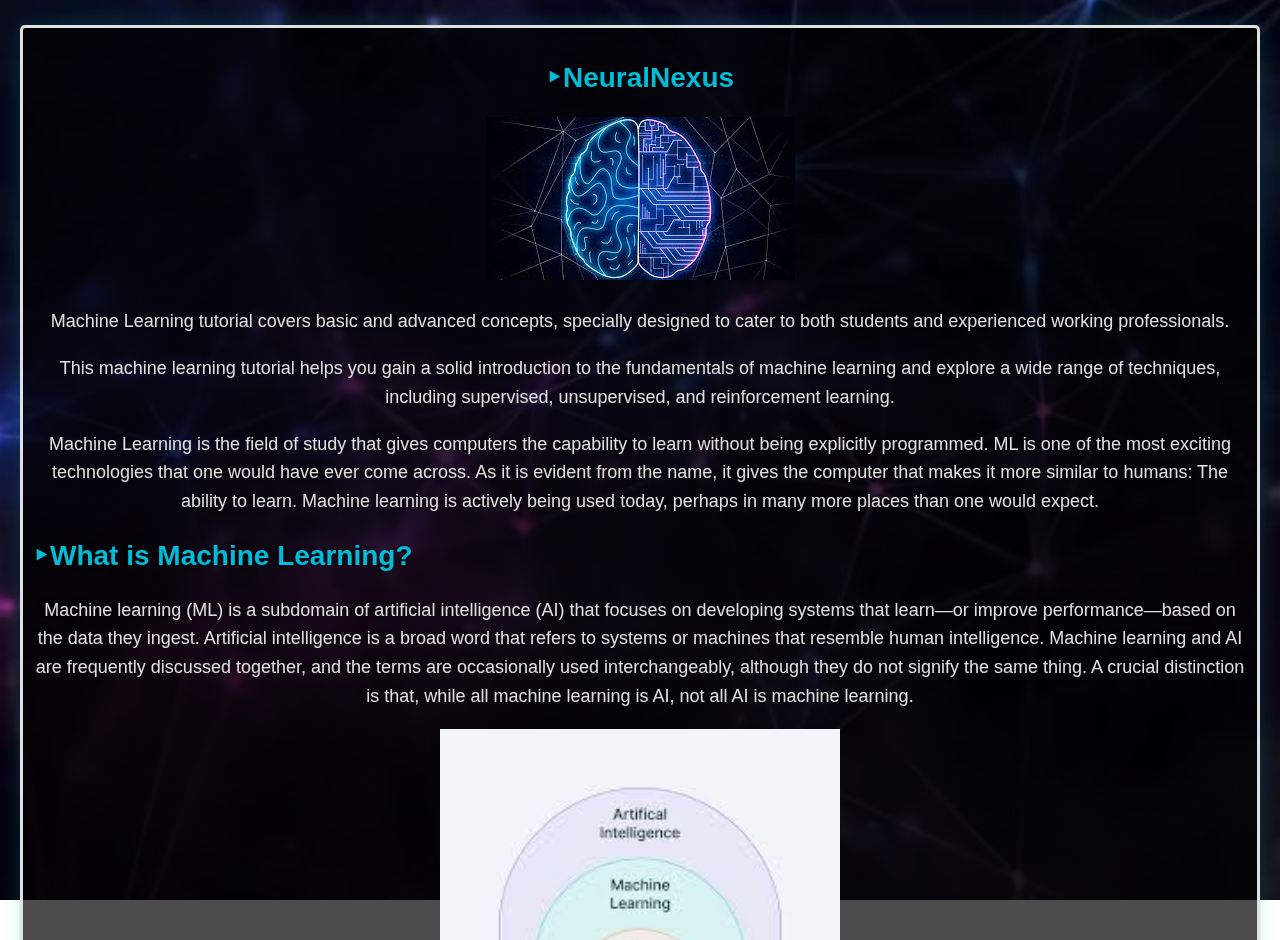
<file: index.html>
<!DOCTYPE html>
<html lang="en">
    <head> 
        <meta charset="UTF-8">
        <meta name="author" content="Omkar Kubal">
        <meta name="description" content="This is the main page of Machine Learning Resources">
        
        <title>NeuralNexus</title>
        <link rel="icon" href="img/html_logo_300x300.png" type="image/x-icon">
        <link rel="stylesheet" href="style.css" type="text/css">

        <script>
            // ... (JavaScript code remains the same)
        </script>
        <script>
            // Function to create a cookie
            function setCookie(cname, cvalue, exdays) {
                const d = new Date();
                d.setTime(d.getTime() + (exdays * 24 * 60 * 60 * 1000)); // Cookie expiration time
                let expires = "expires=" + d.toUTCString();
                document.cookie = cname + "=" + cvalue + ";" + expires + ";path=/";
            }
        
            // Call the function to set a cookie with the text "Welcome to NeuralNexus"
            setCookie("welcomeMessage", "Welcome to NeuralNexus", 7); // Expires in 7 days
        
            // Function to display the cookie (optional, if you want to alert the message)
            function getCookie(cname) {
                let name = cname + "=";
                let decodedCookie = decodeURIComponent(document.cookie);
                let ca = decodedCookie.split(';');
                for(let i = 0; i < ca.length; i++) {
                    let c = ca[i];
                    while (c.charAt(0) == ' ') {
                        c = c.substring(1);
                    }
                    if (c.indexOf(name) == 0) {
                        return c.substring(name.length, c.length);
                    }
                }
                return "";
            }
        
            // Example: Show an alert with the cookie message
            window.onload = function() {
                let welcomeMessage = getCookie("welcomeMessage");
                if (welcomeMessage != "") {
                    alert(welcomeMessage);
                }
            };
        </script>
        
    </head>
    <body>

        <video class="video-background" autoplay loop muted>
            <source src="img/style3.mp4" type="video/mp4">
        </video>

        <div class="content">

            <main>
                <h2 style="text-align: center;">‣NeuralNexus</h2>
                <p style="text-align: center;">
                    <img src="img/ml1.jpeg" alt="machine-learning">
                </p>
                <p dir="ltr" style="text-align: center;">
                    <span>
                    Machine Learning tutorial covers basic and advanced concepts, specially designed to cater to both students and experienced working professionals.
                    </span>
                </p>
                <p dir="ltr" style="text-align: center;">
                    <span>
                    This machine learning tutorial helps you gain a solid introduction to the fundamentals of machine learning and explore a wide range of techniques, including supervised, unsupervised, and reinforcement learning.
                    </span>
                </p>
                <p dir="ltr" style="text-align: center;">
                    <span>
                        Machine Learning is the field of study that gives computers the capability to learn without being explicitly programmed. ML is one of the most exciting technologies that one would have ever come across. As it is evident from the name, it gives the computer that makes it more similar to humans: The ability to learn. Machine learning is actively being used today, perhaps in many more places than one would expect.
                    </span>
                </p>

                <h2>
                    <span>‣What is Machine Learning?</span> 
                </h2>
                <p dir="ltr" style="text-align: center;">
                    <span>
                    Machine learning (ML) is a subdomain of artificial intelligence (AI) that focuses on developing systems that learn—or improve performance—based on the data they ingest. Artificial intelligence is a broad word that refers to systems or machines that resemble human intelligence. Machine learning and AI are frequently discussed together, and the terms are occasionally used interchangeably, although they do not signify the same thing. A crucial distinction is that, while all machine learning is AI, not all AI is machine learning.
                    </span>
                </p>
                <p style="text-align: center;">
                    <img src="img/ml2.jpeg" alt="machine-learning" width="400" height="400">
                </p>
                <h2>
                    <a href="https://www.geeksforgeeks.org/tag/machine-learning" rel="noopener">
                        <span>
                            ‣Recent Articles on Machine Learning
                        </span>
                    </a>
                </h2>


                <div>
                    <h2>
                        ‣Table of Content:
                    </h2>
                    <ul>
                        <li>
                            <a href="introduction.html">Introduction</a>
                        </li>
                        <li>
                            <a href="supervised.html"> Supervised Learning</a>
                        </li>
                        <li>
                            <a href="unsupervised.html">Unsupervised</a>
                        </li>
                    </ul>
                </div>
                <h2>
                    <span>
                        ‣Features of Machine Learning
                    </span>
                </h2>
                <ul>
                    <li value="1">
                        <span>
                            Machine learning is data driven technology. Large amount of data generated by organizations on daily bases. So, by notable relationships in data, organizations makes better decisions.
                        </span>
                    </li>
                    <li value="2">
                        <span>
                            Machine can learn itself from past data and automatically improve. 
                        </span>
                    </li>
                    <li value="3">
                        <span>
                            From the given dataset it detects various patterns on data.
                        </span>
                    </li>
                    <li value="4">
                        <span>
                            For the big organizations branding is important and it will become more easy to target relatable customer base.
                        </span>
                    </li>
                    <li value="5">
                        <span>
                            It is similar to data mining because it is also deals with the huge amount of data.
                        </span>
                    </li>
                    <p style="text-align: center;">
                        <img src="img/ml3.webp" alt="machine-learning">
                    </p>
                </ul>

                <h2>
                    <span>‣Types of Machine Learning</span>
                </h2>
                <ul>
                    <li>
                        <strong>Supervised Learning:</strong> The algorithm learns from labeled data and makes predictions on new, unseen data.
                    </li>
                    <li>
                        <strong>Unsupervised Learning:</strong> The algorithm discovers patterns and structures in unlabeled data without explicit guidance.
                    </li>
                    <li>
                        <strong>Semi-Supervised Learning:</strong> A combination of supervised and unsupervised learning, where the algorithm learns from a mix of labeled and unlabeled data.
                    </li>
                    <li>
                        <strong>Reinforcement Learning:</strong> The algorithm learns through interaction with an environment, receiving rewards or penalties for its actions.
                    </li>
                </ul>

                <h2>
                    <span>‣Applications of Machine Learning</span>
                </h2>
                <ul>
                    <li>Image and Speech Recognition</li>
                    <li>Natural Language Processing</li>
                    <li>Recommendation Systems</li>
                    <li>Fraud Detection</li>
                    <li>Predictive Analytics</li>
                    <li>Autonomous Systems</li>
                </ul>

                <h2>
                    <span>‣Machine Learning Algorithms</span>
                </h2>
                <ul>
                    <li>Linear Regression</li>
                    <li>Logistic Regression</li>
                    <li>Decision Trees</li>
                    <li>Random Forests</li>
                    <li>Support Vector Machines (SVM)</li>
                    <li>Neural Networks</li>
                    <li>K-Means Clustering</li>
                </ul>

                <h2>
                    <span>‣Machine Learning Tools and Libraries</span>
                </h2>
                <ul>
                    <li>Python Libraries (NumPy, Pandas, Scikit-learn, TensorFlow, Keras)</li>
                    <li>R Libraries (caret, glmnet, randomForest, e1071)</li>
                    <li>Machine Learning Frameworks (Apache Spark MLlib, H2O, Amazon SageMaker)</li>
                </ul>

                <h2>
                    <span>‣Machine Learning Workflow</span>
                </h2>
                <ol>
                    <li>Data Collection and Preparation</li>
                    <li>Feature Selection and Engineering</li>
                    <li>Model Selection and Training</li>
                    <li>Model Evaluation and Validation</li>
                    <li>Model Deployment and Monitoring</li>
                </ol>

                <h2>
                    <span>‣Challenges and Considerations</span>
                </h2>
                <ul>
                    <li>Data Quality and Preprocessing</li>
                    <li>Overfitting and Underfitting</li>
                    <li>Bias and Fairness</li>
                    <li>Interpretability and Explainability</li>
                    <li>Scalability and Performance</li>
                </ul>

                <h2>
                    <span>‣Future of Machine Learning</span>
                </h2>
                <ul>
                    <li>Emerging Trends and Research Areas</li>
                    <li>Advancements in Deep Learning</li>
                    <li>Explainable AI (XAI)</li>
                    <li>Federated Learning</li>
                    <li>AutoML and MLOps</li>
                </ul>

                <h2>
                    <span>‣Resources and Further Reading</span>
                </h2>
                <ul>
                    <li>Online Courses and Tutorials</li>
                    <li>Books and Research Papers</li>
                    <li>Machine Learning Communities and Forums</li>
                    <li>Conferences and Events</li>
                </ul>

            </body>
            <p>
                <a href="#">BACK TO TOP</a>
            </p>
            </main>
        </div>
</html>
</file>
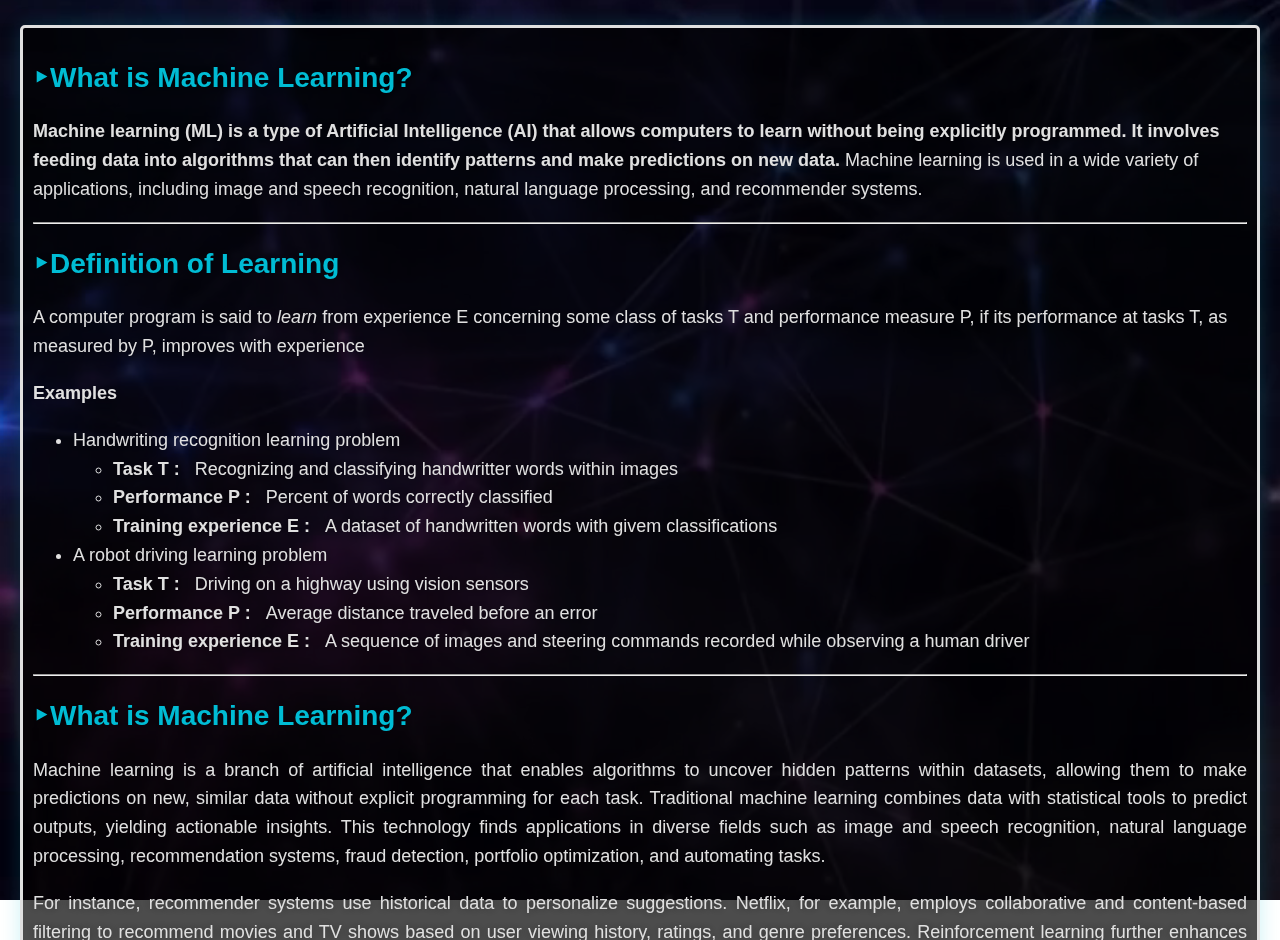
<file: introduction.html>
<!DOCTYPE html>
<html lang="en">
    <head> 
        <meta charset="UTF-8">
        <meta name="author" content="Omkar Kubal">
        <meta name="description" content="This is the main page of Machine Learning Resources">
        
        <title>Introduction</title>
        <link rel="icon" href="img/html_logo_300x300.png" type="image/x-icon">
        <link rel="stylesheet" href="style.css" type="text/css">
    </head>
    <body>
        <video class="video-background" autoplay muted loop>
            <source src="img/style3.mp4" type="video/mp4">
            Your browser does not support the video tag.
        </video>
        <div class="content"> 
            <main>
                <h2>
                    <span>
                        ‣What is Machine Learning?
                    </span>
                </h2>
                <p dir="ltr">
                    <b>
                        <strong>
                            Machine learning (ML) is a type of Artificial Intelligence (AI) that allows computers to learn without being explicitly programmed. It involves feeding data into algorithms that can then identify patterns and make predictions on new data.
                        </strong>
                    </b>
                    <span>
                        Machine learning is used in a wide variety of applications, including image and speech recognition, natural language processing, and recommender systems.
                    </span>
                </p>
                <hr>
                <h2>
                    <b>
                        <strong>
                            ‣Definition of Learning
                        </strong>
                    </b>
                </h2>
                <p dir="ltr">
                    <span>
                        A computer program is said to
                    </span>
                    <i>
                        learn
                    </i>
                    <span>
                        from experience E concerning some class of tasks T and performance measure P, if its performance at tasks T, as measured by P, improves with experience
                    </span>
                    <p dir="ltr">
                        <b>
                            <strong>
                                Examples
                            </strong>
                        </b>
                    </p>
                    <ul>
                        <li value="1">
                            <span>Handwriting recognition learning problem</span>
                            <ul>
                                <li>
                                    <b>
                                        <strong>
                                            Task T : &nbsp;
                                        </strong>
                                    </b>
                                    <span>
                                        Recognizing and classifying handwritter words within images&nbsp;
                                    </span>
                                </li>
                                <li>
                                    <b>
                                        <strong>
                                            Performance P : &nbsp;
                                        </strong>
                                    </b>
                                    <span>
                                        Percent of words correctly classified&nbsp;
                                    </span>
                                </li>
                                <li>
                                    <b>
                                        <strong>
                                            Training experience E  : &nbsp;
                                        </strong>
                                    </b>
                                    <span>
                                        A dataset of handwritten words with givem classifications&nbsp;
                                    </span>
                                </li>
                            </ul>
                        </li>
                        <li value="2">
                            <span>A robot driving learning problem</span>
                            <ul>
                                <li>
                                    <b>
                                        <strong>
                                            Task T : &nbsp;
                                        </strong>
                                    </b>
                                    <span>
                                        Driving on a highway using vision sensors&nbsp;
                                    </span>
                                </li>
                                <li>
                                    <b>
                                        <strong>
                                            Performance P : &nbsp;
                                        </strong>
                                    </b>
                                    <span>
                                        Average distance traveled before an error&nbsp;
                                    </span>
                                </li>
                                <li>
                                    <b>
                                        <strong>
                                            Training experience E  : &nbsp;
                                        </strong>
                                    </b>
                                    <span>
                                        A sequence of images and steering commands recorded while observing a human driver&nbsp;
                                    </span>
                                </li>
                            </ul>
                        </li>

                    </ul>
                    <hr>
                    <h2>
                        <b>
                            <strong>
                                ‣What is Machine Learning?
                            </strong>
                        </b>
                    </h2>
                    <p dir="ltr" style="text-align: justify;">
                        <span>
                            Machine learning is a branch of artificial intelligence that enables algorithms to uncover hidden patterns within datasets, allowing them to make predictions on new, similar data without explicit programming for each task. Traditional machine learning combines data with statistical tools to predict outputs, yielding actionable insights. This technology finds applications in diverse fields such as image and speech recognition, natural language processing, recommendation systems, fraud detection, portfolio optimization, and automating tasks.
                        </span>
                    </p>
                    <p dir="ltr" style="text-align: justify;">
                        <span>
                            For instance, recommender systems use historical data to personalize suggestions. Netflix, for example, employs collaborative and content-based filtering to recommend movies and TV shows based on user viewing history, ratings, and genre preferences. Reinforcement learning further enhances these systems by enabling agents to make decisions based on environmental feedback, continually refining recommendations.
                        </span>
                    </p>
                    <p dir="ltr" style="text-align: justify;">
                        <span>
                            Machine learning’s impact extends to autonomous vehicles, drones, and robots, enhancing their adaptability in dynamic environments. This approach marks a breakthrough where machines learn from data examples to generate accurate outcomes, closely intertwined with data mining and data science.
                        </span>
                    </p>
                    <img src="img/Maachine-Learning.webp" alt="Maachine-Learning" width="782" height="inherit">

                    <h2>
                        <span>
                            ‣How machine learning algorithms work
                        </span>
                    </h2>
                    <p dir="ltr" style="text-align: justify;">
                        <span>
                            Machine Learning works in the following manner.
                        </span>
                    </p>
                    <p dir="ltr" style="text-align: justify;">
                        <span>
                            A machine learning algorithm works by learning patterns and relationships from data to make predictions or decisions without being explicitly programmed for each task. Here’s a simplified overview of how a typical machine learning algorithm works:
                        </span>
                    </p>
                    <h4>
                        <b>
                            <strong>
                                1. Data Collection
                            </strong>
                        </b>
                        <span>:</span>
                    </h4>
                    <p dir="ltr" style="text-align: justify;">
                        <span>
                            First, relevant data is collected or curated. This data could include examples, features, or attributes that are important for the task at hand, such as images, text, numerical data, etc.
                        </span>
                    </p>
                    <h4>
                        <b>
                            <strong>
                                2. Data Preprocessing
                            </strong>
                        </b>
                        <span>:</span>
                    </h4>
                    <p dir="ltr" style="text-align: justify;">
                        <span>
                            Before feeding the data into the algorithm, it often needs to be preprocessed. This step may involve cleaning the data (handling missing values, outliers), transforming the data (normalization, scaling), and splitting it into training and test sets.
                        </span>
                    </p>
                    <h4>
                        <b>
                            <strong>
                                3. Choosing a Model
                            </strong>
                        </b>
                        <span>:</span>
                    </h4>
                    <p dir="ltr" style="text-align: justify;">
                        <span>
                            Depending on the task (e.g., classification, regression, clustering), a suitable machine learning model is chosen. Examples include decision trees, neural networks, support vector machines, and more advanced models like deep learning architectures.
                        </span>
                    </p>
                    <h4>
                        <b>
                            <strong>
                                4. Training a Model
                            </strong>
                        </b>
                        <span>:</span>
                    </h4>
                    <p dir="ltr" style="text-align: justify;">
                        <span>
                            The selected model is trained using the training data. During training, the algorithm learns patterns and relationships in the data. This involves adjusting model parameters iteratively to minimize the difference between predicted outputs and actual outputs (labels or targets) in the training data.
                        </span>
                    </p>
                    <h4>
                        <b>
                            <strong>
                                5. Evaluating a Model
                            </strong>
                        </b>
                        <span>:</span>
                    </h4>
                    <p dir="ltr" style="text-align: justify;">
                        <span>
                            Once trained, the model is evaluated using the test data to assess its performance. Metrics such as accuracy, precision, recall, or mean squared error are used to evaluate how well the model generalizes to new, unseen data.
                        </span>
                    </p>
                    <h4>
                        <b>
                            <strong>
                                6. Fine-tuning
                            </strong>
                        </b>
                        <span>:</span>
                    </h4>
                    <p dir="ltr" style="text-align: justify;">
                        <span>
                            Models may be fine-tuned by adjusting hyperparameters (parameters that are not directly learned during training, like learning rate or number of hidden layers in a neural network) to improve performance.
                        </span>
                    </p>
                    <h4>
                        <b>
                            <strong>
                                7. Prediction
                            </strong>
                        </b>
                        <span>:</span>
                    </h4>
                    <p dir="ltr" style="text-align: justify;">
                        <span>
                            Finally, the trained model is used to make predictions or decisions on new data. This process involves applying the learned patterns to new inputs to generate outputs, such as class labels in classification tasks or numerical values in regression tasks.
                        </span>
                    </p>
                </p>
                <hr>
                <h2>
                    <b>
                        <strong>
                            ‣Introduction to Data in Machine Learning
                        </strong>
                    </b>
                </h2>
                <p dir="ltr" style="text-align: justify;">
                    <span>
                        <b>Data </b>is a crucial component in the field of Machine Learning. It refers to the set of observations or measurements that can be used to train a machine-learning model. The quality and quantity of data available for training and testing play a significant role in determining the performance of a machine-learning model. Data can be in various forms such as numerical, categorical, or time-series data, and can come from various sources such as databases, spreadsheets, or APIs. Machine learning algorithms use data to learn patterns and relationships between input variables and target outputs, which can then be used for prediction or classification tasks.
                    </span>
                </p>
                <p dir="ltr" style="text-align: justify;">
                    <span>
                        <strong>                     Data is typically divided into two types: </strong>
                    </span>
                    <p>
                        <span>
                            1. Labeled data
                        </span>
                    </p>
                    <p>
                        <span>
                            2. Unlabeled data
                        </span>
                    </p>
                    <p>
                        <span>
                            Labeled data includes a label or target variable that the model is trying to predict, whereas unlabeled data does not include a label or target variable. The data used in machine learning is typically numerical or categorical. Numerical data includes values that can be ordered and measured, such as age or income. Categorical data includes values that represent categories, such as gender or type of fruit.
                        </span>
                    </p>
                    <p>
                        <span>
                            Data can be divided into training and testing sets. The training set is used to train the model, and the testing set is used to evaluate the performance of the model. It is important to ensure that the data is split in a random and representative way.
                        </span>
                    </p>
                    <p>
                        <span>
                            Data preprocessing is an important step in the machine learning pipeline. This step can include cleaning and normalizing the data, handling missing values, and feature selection or engineering.
                        </span>
                    </p>
                    <p>
                        <span>
                            <b>DATA:</b>It can be any unprocessed fact, value, text, sound, or picture that is not being interpreted and analyzed. Data is the most important part of all Data Analytics, Machine Learning, and Artificial Intelligence. Without data, we can’t train any model and all modern research and automation will go in vain. Big Enterprises are spending lots of money just to gather as much certain data as possible.
                        </span>
                    </p>
                    <p>
                        <span>
                            <b>INFORMATION:</b>Data that has been interpreted and manipulated and has now some meaningful inference for the users.
                        </span>
                    </p>
                    <p>
                        <span>
                            <b>KNOWLEDGE:</b>Combination of inferred information, experiences, learning, and insights. Results in awareness or concept building for an individual or organization.
                        </span>
                    </p>
                    <p>
                        <img src="img/DATA-1.png" alt="DATA">
                    </p>
                    <p>
                        <span>
                            <strong>
                                How do we split data in Machine Learning?
                            </strong>
                        </span>
                    </p>
                    <p>
                        <ul>
                            <li>
                                <b>Training Data:</b>The part of data we use to train our model. This is the data that your model actually sees(both input and output) and learns from.
                            </li>
                            <li>
                                <b>Validation Data:</b>The part of data that is used to do a frequent evaluation of the model, fit on the training dataset along with improving involved hyperparameters (initially set parameters before the model begins learning). This data plays its part when the model is actually training.
                            </li>
                            <li>
                                <b>Testing Data:</b>Once our model is completely trained, testing data provides an unbiased evaluation. When we feed in the inputs of Testing data, our model will predict some values(without seeing actual output). After prediction, we evaluate our model by comparing it with the actual output present in the testing data. This is how we evaluate and see how much our model has learned from the experiences feed in as training data, set at the time of training.
                            </li>
                        </ul>
                    </p>
                    <p>
                        <img src="img/types of data.png" alt="types of data">
                    </p>
                    
                </p>
            </main>
        </div>
    </body>
</html>
</file>
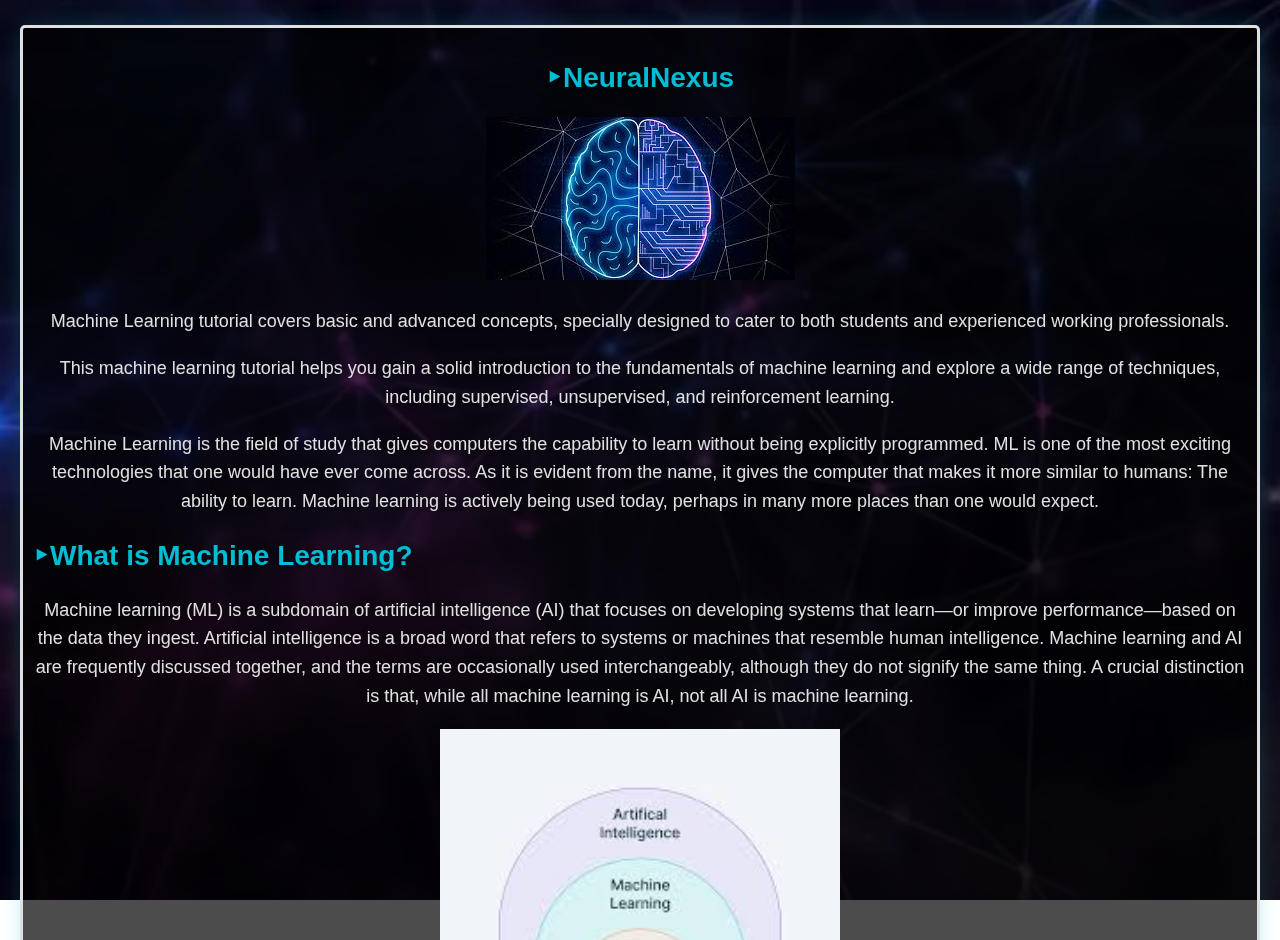
<file: project.html>
<!DOCTYPE html>
<html lang="en">
    <head> 
        <meta charset="UTF-8">
        <meta name="author" content="Omkar Kubal">
        <meta name="description" content="This is the main page of Machine Learning Resources">
        
        <title>NeuralNexus</title>
        <link rel="icon" href="img/html_logo_300x300.png" type="image/x-icon">
        <link rel="stylesheet" href="style.css" type="text/css">

        <script>
            // ... (JavaScript code remains the same)
        </script>
        <script>
            // Function to create a cookie
            function setCookie(cname, cvalue, exdays) {
                const d = new Date();
                d.setTime(d.getTime() + (exdays * 24 * 60 * 60 * 1000)); // Cookie expiration time
                let expires = "expires=" + d.toUTCString();
                document.cookie = cname + "=" + cvalue + ";" + expires + ";path=/";
            }
        
            // Call the function to set a cookie with the text "Welcome to NeuralNexus"
            setCookie("welcomeMessage", "Welcome to NeuralNexus", 7); // Expires in 7 days
        
            // Function to display the cookie (optional, if you want to alert the message)
            function getCookie(cname) {
                let name = cname + "=";
                let decodedCookie = decodeURIComponent(document.cookie);
                let ca = decodedCookie.split(';');
                for(let i = 0; i < ca.length; i++) {
                    let c = ca[i];
                    while (c.charAt(0) == ' ') {
                        c = c.substring(1);
                    }
                    if (c.indexOf(name) == 0) {
                        return c.substring(name.length, c.length);
                    }
                }
                return "";
            }
        
            // Example: Show an alert with the cookie message
            window.onload = function() {
                let welcomeMessage = getCookie("welcomeMessage");
                if (welcomeMessage != "") {
                    alert(welcomeMessage);
                }
            };
        </script>
        
    </head>
    <body>

        <video class="video-background" autoplay loop muted>
            <source src="img/style3.mp4" type="video/mp4">
        </video>

        <div class="content">

            <main>
                <h2 style="text-align: center;">‣NeuralNexus</h2>
                <p style="text-align: center;">
                    <img src="img/ml1.jpeg" alt="machine-learning">
                </p>
                <p dir="ltr" style="text-align: center;">
                    <span>
                    Machine Learning tutorial covers basic and advanced concepts, specially designed to cater to both students and experienced working professionals.
                    </span>
                </p>
                <p dir="ltr" style="text-align: center;">
                    <span>
                    This machine learning tutorial helps you gain a solid introduction to the fundamentals of machine learning and explore a wide range of techniques, including supervised, unsupervised, and reinforcement learning.
                    </span>
                </p>
                <p dir="ltr" style="text-align: center;">
                    <span>
                        Machine Learning is the field of study that gives computers the capability to learn without being explicitly programmed. ML is one of the most exciting technologies that one would have ever come across. As it is evident from the name, it gives the computer that makes it more similar to humans: The ability to learn. Machine learning is actively being used today, perhaps in many more places than one would expect.
                    </span>
                </p>

                <h2>
                    <span>‣What is Machine Learning?</span> 
                </h2>
                <p dir="ltr" style="text-align: center;">
                    <span>
                    Machine learning (ML) is a subdomain of artificial intelligence (AI) that focuses on developing systems that learn—or improve performance—based on the data they ingest. Artificial intelligence is a broad word that refers to systems or machines that resemble human intelligence. Machine learning and AI are frequently discussed together, and the terms are occasionally used interchangeably, although they do not signify the same thing. A crucial distinction is that, while all machine learning is AI, not all AI is machine learning.
                    </span>
                </p>
                <p style="text-align: center;">
                    <img src="img/ml2.jpeg" alt="machine-learning" width="400" height="400">
                </p>
                <h2>
                    <a href="https://www.geeksforgeeks.org/tag/machine-learning" rel="noopener">
                        <span>
                            ‣Recent Articles on Machine Learning
                        </span>
                    </a>
                </h2>


                <div>
                    <h2>
                        ‣Table of Content:
                    </h2>
                    <ul>
                        <li>
                            <a href="introduction.html">Introduction</a>
                        </li>
                        <li>
                            <a href="supervised.html"> Supervised Learning</a>
                        </li>
                        <li>
                            <a href="unsupervised.html">Unsupervised</a>
                        </li>
                    </ul>
                </div>
                <h2>
                    <span>
                        ‣Features of Machine Learning
                    </span>
                </h2>
                <ul>
                    <li value="1">
                        <span>
                            Machine learning is data driven technology. Large amount of data generated by organizations on daily bases. So, by notable relationships in data, organizations makes better decisions.
                        </span>
                    </li>
                    <li value="2">
                        <span>
                            Machine can learn itself from past data and automatically improve. 
                        </span>
                    </li>
                    <li value="3">
                        <span>
                            From the given dataset it detects various patterns on data.
                        </span>
                    </li>
                    <li value="4">
                        <span>
                            For the big organizations branding is important and it will become more easy to target relatable customer base.
                        </span>
                    </li>
                    <li value="5">
                        <span>
                            It is similar to data mining because it is also deals with the huge amount of data.
                        </span>
                    </li>
                    <p style="text-align: center;">
                        <img src="img/ml3.webp" alt="machine-learning">
                    </p>
                </ul>

                <h2>
                    <span>‣Types of Machine Learning</span>
                </h2>
                <ul>
                    <li>
                        <strong>Supervised Learning:</strong> The algorithm learns from labeled data and makes predictions on new, unseen data.
                    </li>
                    <li>
                        <strong>Unsupervised Learning:</strong> The algorithm discovers patterns and structures in unlabeled data without explicit guidance.
                    </li>
                    <li>
                        <strong>Semi-Supervised Learning:</strong> A combination of supervised and unsupervised learning, where the algorithm learns from a mix of labeled and unlabeled data.
                    </li>
                    <li>
                        <strong>Reinforcement Learning:</strong> The algorithm learns through interaction with an environment, receiving rewards or penalties for its actions.
                    </li>
                </ul>

                <h2>
                    <span>‣Applications of Machine Learning</span>
                </h2>
                <ul>
                    <li>Image and Speech Recognition</li>
                    <li>Natural Language Processing</li>
                    <li>Recommendation Systems</li>
                    <li>Fraud Detection</li>
                    <li>Predictive Analytics</li>
                    <li>Autonomous Systems</li>
                </ul>

                <h2>
                    <span>‣Machine Learning Algorithms</span>
                </h2>
                <ul>
                    <li>Linear Regression</li>
                    <li>Logistic Regression</li>
                    <li>Decision Trees</li>
                    <li>Random Forests</li>
                    <li>Support Vector Machines (SVM)</li>
                    <li>Neural Networks</li>
                    <li>K-Means Clustering</li>
                </ul>

                <h2>
                    <span>‣Machine Learning Tools and Libraries</span>
                </h2>
                <ul>
                    <li>Python Libraries (NumPy, Pandas, Scikit-learn, TensorFlow, Keras)</li>
                    <li>R Libraries (caret, glmnet, randomForest, e1071)</li>
                    <li>Machine Learning Frameworks (Apache Spark MLlib, H2O, Amazon SageMaker)</li>
                </ul>

                <h2>
                    <span>‣Machine Learning Workflow</span>
                </h2>
                <ol>
                    <li>Data Collection and Preparation</li>
                    <li>Feature Selection and Engineering</li>
                    <li>Model Selection and Training</li>
                    <li>Model Evaluation and Validation</li>
                    <li>Model Deployment and Monitoring</li>
                </ol>

                <h2>
                    <span>‣Challenges and Considerations</span>
                </h2>
                <ul>
                    <li>Data Quality and Preprocessing</li>
                    <li>Overfitting and Underfitting</li>
                    <li>Bias and Fairness</li>
                    <li>Interpretability and Explainability</li>
                    <li>Scalability and Performance</li>
                </ul>

                <h2>
                    <span>‣Future of Machine Learning</span>
                </h2>
                <ul>
                    <li>Emerging Trends and Research Areas</li>
                    <li>Advancements in Deep Learning</li>
                    <li>Explainable AI (XAI)</li>
                    <li>Federated Learning</li>
                    <li>AutoML and MLOps</li>
                </ul>

                <h2>
                    <span>‣Resources and Further Reading</span>
                </h2>
                <ul>
                    <li>Online Courses and Tutorials</li>
                    <li>Books and Research Papers</li>
                    <li>Machine Learning Communities and Forums</li>
                    <li>Conferences and Events</li>
                </ul>

            </body>
            <p>
                <a href="#">BACK TO TOP</a>
            </p>
            </main>
        </div>
</html>
</file>
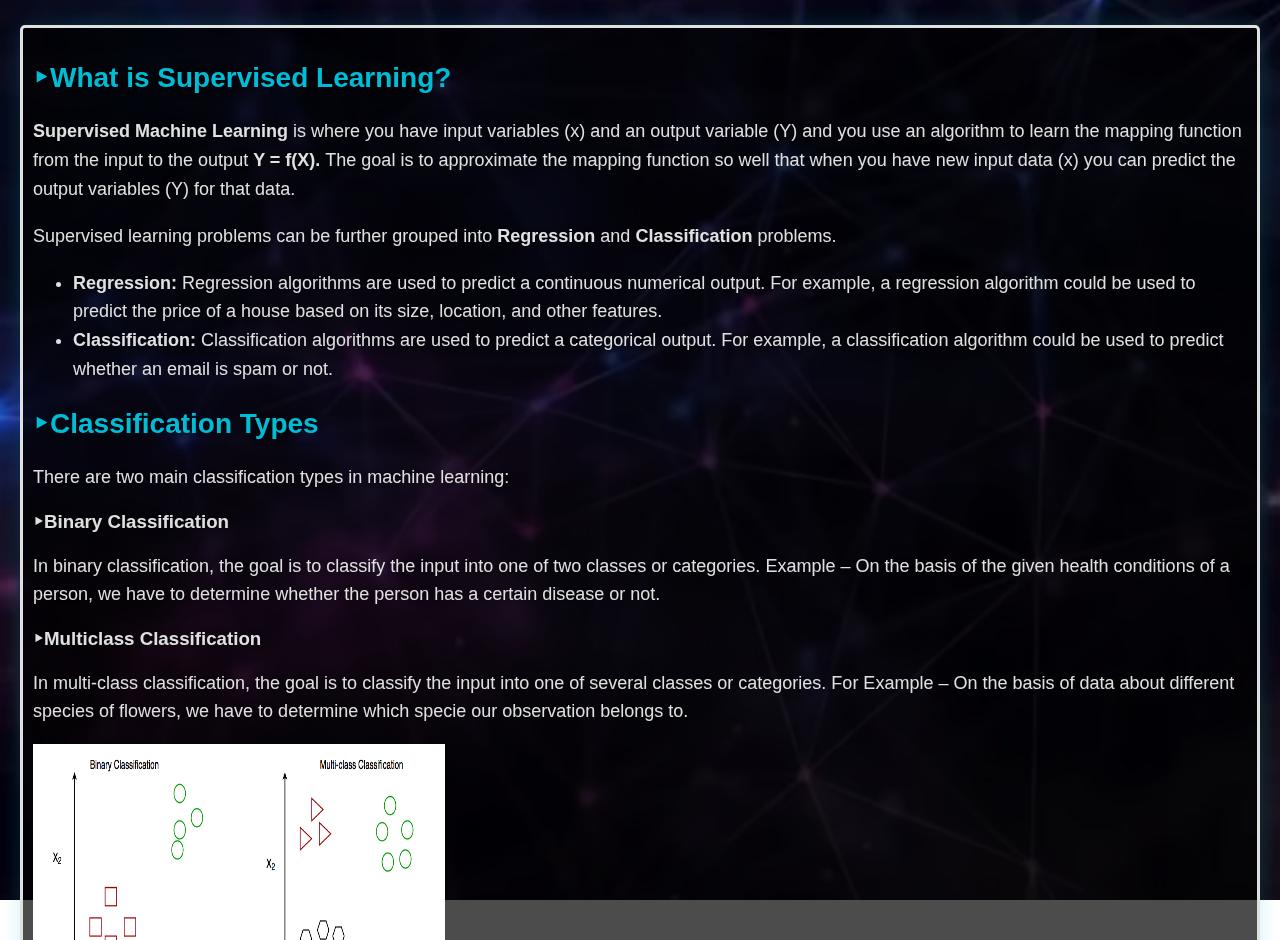
<file: supervised.html>
<!DOCTYPE html>
<html lang="en">
    <head> 
        <meta charset="UTF-8">
        <meta name="author" content="Omkar Kubal">
        <meta name="description" content="Supervised Learning">
        
        <title>Introduction</title>
        <link rel="icon" href="img/html_logo_300x300.png" type="image/x-icon">
        <link rel="stylesheet" href="style.css" type="text/css">
    </head>
    <body>
        <video class="video-background" autoplay muted loop>
            <source src="img/style3.mp4" type="video/mp4">
            Your browser does not support the video tag.
        </video>
        <div class="content"> 
            <main>
                <h2>
                    <span>
                        ‣What is Supervised Learning?
                    </span>
                </h2>
                <p dir="ltr">
                    <b>
                        <strong>
                            Supervised Machine Learning
                        </strong>
                    </b>
                    <span>
                        is where you have input variables (x) and an output variable (Y) and you use an algorithm to learn the mapping function from the input to the output
                    </span>
                    <b>
                        <strong>
                            Y = f(X).
                        </strong>
                    </b>
                    <span>
                        The goal is to approximate the mapping function so well that when you have new input data (x) you can predict the output variables (Y) for that data.
                    </span>
                </p>
                <p dir="ltr">
                    <span>
                        Supervised learning problems can be further grouped into
                    </span>
                    <b>
                        <strong>
                            Regression
                        </strong>
                    </b>
                    <span>
                        and
                    </span>
                    <b>
                        <strong>
                            Classification
                        </strong>
                    </b>
                    <span>
                        problems.
                    </span>
                </p>
                <ul>
                    <li value="1">
                        <b>
                            <strong>
                                Regression:
                            </strong>
                        </b>
                        <span>
                            Regression algorithms are used to predict a continuous numerical output. For example, a regression algorithm could be used to predict the price of a house based on its size, location, and other features.
                        </span>
                    </li>
                    <li value="2">
                        <b>
                            <strong>
                                Classification:
                            </strong>
                        </b>
                        <span>
                            Classification algorithms are used to predict a categorical output. For example, a classification algorithm could be used to predict whether an email is spam or not.
                        </span>
                    </li>
                </ul>
                <h2>
                    <b>
                        <strong>
                            ‣Classification Types
                        </strong>
                    </b>
                </h2>
                <p dir="ltr">
                    There are two main classification types in machine learning:
                </p>
                <h3>
                    <b>
                        <strong>
                            ‣Binary Classification
                        </strong>
                    </b>
                </h3>
                <p dir="ltr">
                    In binary classification, the goal is to classify the input into one of two classes or categories. Example – On the basis of the given health conditions of a person, we have to determine whether the person has a certain disease or not.
                </p>
                <h3>
                    <b>
                        <strong>
                            ‣Multiclass Classification
                        </strong>
                    </b>
                </h3>
                <p dir="ltr">
                    In multi-class classification, the goal is to classify the input into one of several classes or categories. For Example – On the basis of data about different species of flowers, we have to determine which specie our observation belongs to.
                </p>
                <img src="img/classification-1.png" alt="Classification" width="412" height="301">
                <h2>
                    <b>
                        <strong>
                            ‣Classification Algorithms
                        </strong>
                    </b>
                </h2>
                <p dir="ltr">
                    <span>
                        There are various types of classifiers algorithms. Some of them are : 
                    </span>
                </p>
                <h3>
                    <b>
                        <strong>
                            ‣Linear Classifiers
                        </strong>
                    </b>
                </h3>
                <p dir="ltr">
                    <span>
                        Linear models create a linear decision boundary between classes. They are simple and computationally efficient. Some of the linear classification models are as follows: 
                    </span>
                </p>
                <ul>
                    <li value="1">
                        <b>
                            <strong>
                                Logistic Regression:
                            </strong>
                        </b>
                        <span>
                            Logistic regression is a supervised machine learning algorithm used for classification tasks where the goal is to predict the probability that an instance belongs to a given class or not. Logistic regression is a statistical algorithm which analyze the relationship between two data factors. The article explores the fundamentals of logistic regression, it’s types and implementations.
                        </span>
                        <h4>
                            <b>
                                <strong>
                                What is Logistic Regression?
                                </strong>
                            </b>
                        </h4>
                            <span>
                                Logistic regression is used for binary classification where we use sigmoid function, that takes input as independent variables and produces a probability value between 0 and 1.
                                For example, we have two classes Class 0 and Class 1 if the value of the logistic function for an input is greater than 0.5 (threshold value) then it belongs to Class 1 otherwise it belongs to Class 0. It’s referred to as regression because it is the extension of linear regression but is mainly used for classification problems.
                            </span>
                            <h4>
                                <b>
                                    <strong>
                                        How does Logistic Regression works?
                                    </strong>
                                </b>
                            </h4>
                            <span>
                                The logistic regression model transforms the linear regression function continuous value output into categorical value output using a sigmoid function, which maps any real-valued set of independent variables input into a value between 0 and 1. This function is known as the logistic function. <br> Let the independent input features be:
                            </span>
                            <p style="text-align: center;">
                                <span>&nbsp;</span>
                                <span>x1,x2,x3..,xn</span>
                            </p>
                            <p dir="ltr">
                                <span>
                                    &nbsp; and the dependent variable is Y having only binary value i.e. 0 or 1. 
                                </span>
                            </p>
                            <p style="text-align: center;">
                                <span>&nbsp;</span>
                                <span>Y = 0 if class1 <br>  Y = 1 if class2</span>
                            </p>
                            <p dir="ltr">
                                <span>
                                    then, apply the multi-linear function to the input variables X.
                                </span>
                            </p>
                            <p style="text-align: center;">
                                <span>&nbsp;</span>
                                <span>z=(∑wixi)+b</span>
                            </p>
                            <p dir="ltr">
                                <span>
                                    Here xi is is the ith observation of X,wi=(w1,w2,w3..,wm) is the weights or Coefficient, and b is the bias term also known as intercept. simply this can be represented as the dot product of weight and bias.
                                </span>
                            </p>
                            <p style="text-align: center;">
                                <span>&nbsp;</span>
                                <span>z=w.x+b</span>
                            </p>
                            <p dir="ltr">
                                <b>
                                    <strong>
                                        Sigmoid Function
                                    </strong>
                                </b>
                            </p>
                            <p dir="ltr">
                                Now we use the sigmoid function where the input will be z and we find the probability between 0 and 1. i.e. predicted y.
                            </p>
                            <p style="text-align: center;">
                                <span>&nbsp;</span>
                                <img src="img/sigmoid-function-300x138.png" alt="Sigmoid Function" width="412" height="301">
                            </p>
                    </li>
                        Stochastic Gradient Descent (SGD) Classifier
                </ul>
                <h4>
                    <strong>
                        Code Snippet:
                    </strong>
                </h4>
                <pre >
                    <div class="code">
                    <code class="language-python">
                        # Example of Logistic Regression in Python
                        import seaborn as sns
                        import pandas as pd
                        import numpy as np
                        df = sns.load_dataset('iris')
                        df.head()
                        <br>
                        <img src="img/lr1.png" alt="1">
                        <br>
                        df.isnull().sum()
                        <br>
                        <img src="img/lr2.png" alt="2">
                        <br>
                        df = df[df['species'] != 'setosa']
                        df.head()
                        <br>
                        <img src="img/lr3.png" alt="3">
                        <br>
                        df['species'] = df['species'].map({'versicolor':0,'virginica':1})
                        df.head()
                        <br>
                        <img src="img/lr4.png" alt="4">
                        <br>
                        X = df.iloc[:,:-1]
                        y = df.iloc[:,-1]
                        X
                        <br>
                        <img src="img/lr5.png" alt="5">
                        <br>
                        y
                        <br>
                        <img src="img/lr6.png" alt="6">
                        <br>
                        from sklearn.model_selection import train_test_split
                        X_train, X_test, y_train, y_test  = train_test_split(X,y,test_size=0.2,random_state=42)
                        from sklearn.linear_model import LogisticRegression
                        classifier = LogisticRegression()
                        '''The GridSearchCV is used to find the perfect fitting parameter for a test'''
                        from sklearn.model_selection import GridSearchCV
                        parameter = {'penalty':['l1','l2','elasticnet'],'C':[1,2,3,4,5,6,10,20,30,40,50],'max_iter':[100,200,300]}
                        classifier_regressor = GridSearchCV(classifier,param_grid=parameter,scoring='accuracy',cv=5)
                        classifier_regressor.fit(X_train,y_train)
                        print(classifier_regressor.best_params_)
                        print(classifier_regressor.best_score_)
                        <br>
                        <img src="img/lr7.png" alt="7">
                        <img src="img/lr8.png" alt="8">
                        <br>
                        y_pred = classifier_regressor.predict(X_test)
                        # Accuracy score
                        from sklearn.metrics import accuracy_score,classification_report
                        score = accuracy_score(y_pred,y_test)
                        print(score)
                        print(classification_report(y_pred,y_test))
                        <br>
                        <img src="img/lr9.png" alt="9">
                    </div>
                    </code>
                </pre>
                <h3>
                    <b>
                        <strong>
                            ‣Non-linear Classifiers
                        </strong>
                    </b>
                </h3>
                <p dir="ltr">
                    <span>
                        Non-linear models create a non-linear decision boundary between classes. They can capture more complex relationships between the input features and the target variable. Some of the non-linear classification models are as follows:  
                    </span>
                </p>
                <ol>
                    <li value="1">
                        <b>
                            <strong>
                                K-Nearest Neighbor(KNN) Algorithm:
                            </strong>
                        </b>
                        <span>
                            The K-Nearest Neighbors (KNN) algorithm is a supervised machine learning method employed to tackle classification and regression problems. Evelyn Fix and Joseph Hodges developed this algorithm in 1951, which was subsequently expanded by Thomas Cover. The article explores the fundamentals, workings, and implementation of the KNN algorithm.
                        </span>
                        <h4>
                            <b>
                                <strong>
                                    What is the K-Nearest Neighbors Algorithm?
                                </strong>
                            </b>
                        </h4>
                            <span>
                                KNN is one of the most basic yet essential classification algorithms in machine learning. It belongs to the supervised learning domain and finds intense application in pattern recognition, data mining, and intrusion detection.
                                <br>
                                It is widely disposable in real-life scenarios since it is non-parametric, meaning it does not make any underlying assumptions about the distribution of data (as opposed to other algorithms such as GMM, which assume a Gaussian distribution of the given data). We are given some prior data (also called training data), which classifies coordinates into groups identified by an attribute.
                            </span>
                        <h4>
                            <b>
                                <strong>
                                    How does KNN works?
                                </strong>
                            </b>
                        </h4>
                        <p dir="ltr">
                            <span>
                                Thе K-Nearest Neighbors (KNN) algorithm operates on the principle of similarity, where it predicts the label or value of a new data point by considering the labels or values of its K nearest neighbors in the training dataset.
                            </span>
                        </p>
                        <p style="text-align: center;">
                            <span>&nbsp;</span>
                            <img src="img/KNN-Algorithm-(1).png" alt="KNN-Algorithm" width="412" height="301">
                        </p>
                        <p dir="ltr">
                            <span>
                                Step-by-Step explanation of how KNN works is discussed below:
                                <br>
                                <br>
                                Step 1: Selecting the optimal value of K
                                <br>
                                Step 2: Calculating distance
                                <br>
                                Step 3: Finding Nearest Neighbors
                                <br>
                                Step 4: Voting for Classification or Taking Average for Regression
                            </span>
                        </p>
                        <br>
                        <p dir="ltr">
                            <b>
                                Code Snippet
                            </b>
                            <pre>
                                <div class="code">
                                <code class="language-python">
                                    # Example of Logistic Regression in Python

                                    import pandas as pd
                                    from sklearn.datasets import load_iris
                                    iris = load_iris()
                                    iris.feature_names
                                    <br>
                                    <img src="img/knn1.png" alt="1">
                                    <br>
                                    iris.target_names
                                    <br>
                                    <img src="img/knn2.png" alt="2">
                                    <br>
                                    df = pd.DataFrame(iris.data,columns=iris.feature_names)
                                    df.head()
                                    <br>
                                    <img src="img/knn3.png" alt="3" width="532">
                                    <br>
                                    df['target'] = iris.target
                                    df.head()
                                    <br>
                                    <img src="img/knn4.png" alt="4" width="532">
                                    <br>
                                    df0 = df[:50]
                                    df1 = df[50:100]
                                    df2 = df[100:]
                                    import matplotlib.pyplot as plt
                                    plt.xlabel('Sepal Length')
                                    plt.ylabel('Sepal Width')
                                    plt.scatter(df0['sepal length (cm)'],df0['sepal width (cm)'],color='green',marker='.')
                                    plt.scatter(df1['sepal length (cm)'],df1['sepal width (cm)'],color='blue',marker='.')
                                    <br>
                                    <img src="img/knn5.png" alt="5" width="532">
                                    <br>
                                    plt.xlabel('Petal Length')
                                    plt.ylabel('Petal Width')
                                    plt.scatter(df0['petal length (cm)'],df0['petal width (cm)'],color='green',marker='.')
                                    plt.scatter(df1['petal length (cm)'],df1['petal width (cm)'],color='blue',marker='.')
                                    <br>
                                    <img src="img/knn6.png" alt="6" width="532">
                                    <br>
                                    from sklearn.model_selection import train_test_split
                                    X = df[['sepal length (cm)','sepal width (cm)','petal length (cm)','petal width (cm)']]
                                    y = df['target']
                                    X_train, X_test, y_train, y_test = train_test_split(X,y,test_size=0.2,random_state=1)
                                    len(X_train)
                                    len(X_test)
                                    <br>
                                    <img src="img/knn7.png" alt="7" >
                                    <img src="img/knn8.png" alt="8" >
                                    <br>
                                    from sklearn.neighbors import KNeighborsClassifier

                                    knn = KNeighborsClassifier(n_neighbors=3) #n_neighbour is K
                                    knn.fit(X_train,y_train)
                                    <br>
                                    <img src="img/knn9.png" alt="9" width="532">
                                    <br>
                                    from sklearn.metrics import confusion_matrix

                                    y_pred = knn.predict(X_test)
                                    confusion_matrix(y_test,y_pred)
                                    <br>
                                    <img src="img/knn10.png" alt="10" >
                                    
                                </code>
                                </div>
                            </pre>

                        </p>
                    </li>
                    <li value="2">
                        <b>
                            <strong>
                                Support Vector Machine (SVM) Algorithm:
                            </strong>
                        </b>
                        <span>
                            Kernel Function is a method used to take data as input and transform it into the required form of processing data. “Kernel” is used due to a set of mathematical functions used in Support Vector Machine providing the window to manipulate the data. So, Kernel Function generally transforms the training set of data so that a non-linear decision surface is able to transform to a linear equation in a higher number of dimension spaces. Basically, It returns the inner product between two points in a standard feature dimension. 
                        </span>
                        <p style="text-align: center;">
                            <span>&nbsp;</span>
                            <img src="img/1_jO3m9mIJ1YCE3bR1W-lKcA.png" alt="SVM" width="412" height="301">
                        </p>
                        <h4>
                            <b>
                                <strong>
                                    Standard Kernel Function Equation :  
                                </strong>
                            </b>
                        </h4>
                        <p style="text-align: center;">
                            <span>&nbsp;</span>
                            <img src="img/quicklatex.com-a862304d8b797326ff0502a70dec9993_l3.svg" alt="formula">
                            <br>
                            <img src="img/quicklatex.com-4f0382bdef579dde1a847cb25893ab59_l3.svg" alt="formula">
                        </p>
                        <p dir="ltr">
                            <b>
                                Code Snippet
                            </b>
                            <pre>
                                <div class="code">
                                <code class="language-python">
                                    # Example of SVM in Python
                                    import pandas as pd
                                    from sklearn.datasets import load_iris
                                    iris = load_iris()
                                    iris.feature_names
                                    <br>
                                    <img src="img/svm1.png" alt="1">
                                    <br>
                                    iris.target_names
                                    <br>
                                    <img src="img/svm2.png" alt="2">
                                    <br>
                                    df = pd.DataFrame(iris.data, columns=iris.feature_names)
                                    df.head()
                                    <br>
                                    <img src="img/svm3.png" alt="3" width="532">
                                    <br>
                                    df['target'] = iris.target
                                    df.head()
                                    <br>
                                    <img src="img/svm4.png" alt="4" width="532">
                                    <br>
                                    import matplotlib.pyplot as plt
                                    df0 = df[df.target==0] #setosa
                                    df1 = df[df.target==1] #versicolor
                                    df2 = df[df.target==2] #virginica
                                    plt.scatter(df0['sepal length (cm)'],df0['sepal width (cm)'])
                                    plt.scatter(df1['sepal length (cm)'],df1['sepal width (cm)'])
                                    plt.scatter(df2['sepal length (cm)'],df2['sepal width (cm)'])
                                    <br>
                                    <img src="img/svm5.png" alt="5" width="532">
                                    <br>
                                    plt.scatter(df0['petal length (cm)'],df0['petal width (cm)'])
                                    plt.scatter(df1['petal length (cm)'],df1['petal width (cm)'])
                                    plt.scatter(df2['petal length (cm)'],df2['petal width (cm)'])
                                    <br>
                                    <img src="img/svm6.png" alt="6" width="532">
                                    <br>
                                    from sklearn.model_selection import train_test_split
                                    X_train, X_test, y_train, y_test  = 
                                    train_test_split(df.drop(['target'],axis='columns'),df.target,test_size=0.2)
                                    from sklearn.svm import SVC
                                    model = SVC()
                                    model.fit(X_train,y_train)
                                    <br>
                                    <img src="img/svm.png" alt="7" width="532">
                                    <br>
                                    model.score(X_test,y_test)
                                    1.0
                                    y_pred = model.predict(X_test)
                                    from sklearn.metrics import confusion_matrix
                                    confusion_matrix(y_test,y_pred)
                                    <br>
                                    <img src="img/svm8.png" alt="8">
                                    <br>
                                    from sklearn.metrics import accuracy_score
                                    accuracy_score(y_test,y_pred)
                                    <br>
                                    <img src="img/svm9.png" alt="9">
                                </code>
                                </div>
                            </pre>
                        </p>
                    </li>
                    <li value="3">
                        <b>
                            <strong>
                                Naive Bayes Classifiers Algorithm:
                            </strong>
                        </b>
                        <span>
                            A Naive Bayes classifiers, a family of algorithms based on Bayes’ Theorem. Despite the “naive” assumption of feature independence, these classifiers are widely utilized for their simplicity and efficiency in machine learning. The article delves into theory, implementation, and applications, shedding light on their practical utility despite oversimplified assumptions. 
                        </span>
                        <h4>
                            <b>
                                <strong>
                                    What is Naive Bayes Classifiers? 
                                </strong>
                            </b>
                        </h4>
                        <span>
                            Naive Bayes classifiers are a collection of classification algorithms based on Bayes’ Theorem. It is not a single algorithm but a family of algorithms where all of them share a common principle, i.e. every pair of features being classified is independent of each other. To start with, let us consider a dataset.
                            <br>
                            One of the most simple and effective classification algorithms, the Naïve Bayes classifier aids in the rapid development of machine learning models with rapid prediction capabilities.
                            <br>
                            This model predicts the probability of an instance belongs to a class with a given set of feature value. It is a probabilistic classifier. It is because it assumes that one feature in the model is independent of existence of another feature. In other words, each feature contributes to the predictions with no relation between each other. In real world, this condition satisfies rarely. It uses Bayes theorem in the algorithm for training and prediction
                        </span>
                        <h4>
                            <b>
                                <strong>
                                    Why it is called Naive Bayes? 
                                </strong>
                            </b>
                        </h4>
                        <span>
                            The “Naive” part of the name indicates the simplifying assumption made by the Naïve Bayes classifier. The classifier assumes that the features used to describe an observation are conditionally independent, given the class label. The “Bayes” part of the name refers to Reverend Thomas Bayes, an 18th-century statistician and theologian who formulated Bayes’ theorem
                        </span>
                        <p style="text-align: center;">
                            <span>&nbsp;</span>
                            <img src="img/Naive-Bayes-Classifier-The-Naive-Bayes-algorithm-is-a-statistical-method-in-machine.png" alt="Naive Bayes Classifier">
                        </p>
                        <h4>
                            <b>
                                <strong>
                                    <i>Bayes Theorem </i>
                                </strong>
                            </b>
                        </h4>
                        <span>
                            Bayes’ Theorem finds the probability of an event occurring given the probability of another event that has already occurred. Bayes’ theorem is stated mathematically as the following equation:
                        </span>
                        <p style="text-align: center;">
                            <span>&nbsp;</span>
                            P(A/B)=P(B/A)*P(A) / P(B)
                            <br>
                            <br>
                            where A and B are events and P(B) ≠ 0
                        </p>
                        <span>
                            • Basically, we are trying to find probability of event A, given the event B is true.      Event B is also termed as evidence.
                            <br>
                            • P(A) is the priori of A (the prior probability, i.e. Probability of event before evidence is seen). The evidence is an attribute value of an unknown instance(here, it is event B).
                            <br>
                            • P(B) is Marginal Probability: Probability of Evidence.
                            <br>
                            • P(A|B) is a posteriori probability of B, i.e. probability of event after evidence is seen.
                            <br>
                            • P(B|A) is Likelihood probability i.e the likelihood that a hypothesis will come true based on the evidence.
                        </span>
                        <p dir="ltr">
                            <b>
                                Code Snippet
                            </b>
                            <pre>
                                <div class="code">
                                <code class="language-python">
                                    # Example of Naive Bayes in Python
                                    df = pd.read_csv('spam.csv')
                                    df.head()
                                    <br>
                                    <img src="img/nb1.png" alt="1" width="532" height="220">
                                    <br>
                                    df['Category'] = df['Category'].map({'spam':1 , 'ham':0})
                                    df.head()
                                    <br>
                                    <img src="img/nb2.png" alt="2" width="532" height="220">
                                    <br>
                                    from sklearn.model_selection import train_test_split
                                    X_train, X_test, y_train, y_test  = train_test_split(df.Message,df.Category,test_size=0.25)
                                    # Change the message col to numbers
                                    from sklearn.feature_extraction.text import CountVectorizer
                                    v = CountVectorizer()
                                    X_train_count = v.fit_transform(X_train.values)
                                    X_train_count.toarray()[:3]
                                    <br>
                                    <img src="img/nb3.png" alt="3">
                                    <br>
                                    from sklearn.naive_bayes import MultinomialNB
                                    model = MultinomialNB()
                                    model.fit(X_train_count,y_train)
                                    <br>
                                    <img src="img/nb4.png" alt="4">
                                    <br>
                                    email = [
                                        'Hey mohan, can we get together to watch football game?' , 
                                        'Upto 20% discount on parking, exclusive offer just for you.Dont miss this reward!'
                                    ]
                                    email_count = v.transform(email)
                                    model.predict(email_count)
                                    <br>
                                    <img src="img/nb5.png" alt="5">
                                    <br>
                                    # to count score first change xtest to numbers
                                    X_test_count = v.transform(X_test)
                                    model.score(X_test_count,y_test)
                                    <br>
                                    <img src="img/nb6.png" alt="6">
                                </code>
                                </div>
                            </pre>
                        </p>
                    </li>
                    <br>
                    <br>
                    <li value="4">
                        <b>
                            <strong>
                                Decision Tree:
                            </strong>
                        </b>
                        <span>
                            Decision trees are a popular and powerful tool used in various fields such as machine learning, data mining, and statistics. They provide a clear and intuitive way to make decisions based on data by modeling the relationships between different variables. This article is all about what decision trees are, how they work, their advantages and disadvantages, and their applications.
                        </span>
                        <h4>
                            <b>
                                <strong>
                                    What is Decision Tree?
                                </strong>
                            </b>
                        </h4>
                            <span>
                                A decision tree is a flowchart-like structure used to make decisions or predictions. It consists of nodes representing decisions or tests on attributes, branches representing the outcome of these decisions, and leaf nodes representing final outcomes or predictions. Each internal node corresponds to a test on an attribute, each branch corresponds to the result of the test, and each leaf node corresponds to a class label or a continuous value.
                            </span>
                            <h4>
                                <b>
                                    <strong>
                                        Structure of a Decision Tree
                                    </strong>
                                </b>
                            </h4>
                            <span>
                                1. Root Node: Represents the entire dataset and the initial decision to be made.
                                <br>
                                2. Internal Nodes: Represent decisions or tests on attributes. Each internal node has one or more branches.
                                <br>
                                3. Branches: Represent the outcome of a decision or test, leading to another node.
                                <br>
                                4. Leaf Nodes: Represent the final decision or prediction. No further splits occur at these nodes.
                            </span>
                            <p style="text-align: center;">
                                <span>&nbsp;</span>
                                <img src="img/download.png" alt="Decision Tree" width="412" height="301">
                            <h4>
                                <b>
                                    <strong>
                                        How Decision Trees Work?
                                    </strong>
                                </b>
                            </h4>
                            <span>
                                The process involves:
                                <br>
                                <b>
                                    <strong>
                                        •Selecting the Best Attribute:
                                    </strong>
                                </b>
                                <span>
                                    Using a metric like Gini impurity, entropy, or information gain, the best attribute to split the data is selected.
                                </span>
                                <br>
                                <b>
                                    <strong>
                                        •Splitting the Dataset:
                                    </strong>
                                </b>
                                <span>
                                    The dataset is split into subsets based on the selected attribute.
                                </span>
                                <br>
                                <b>
                                    <strong>
                                        •Repeating the Process:
                                    </strong>
                                </b>
                                <span>
                                    The process is repeated recursively for each subset, creating a new internal node or leaf node until a stopping criterion is met (e.g., all instances in a node belong to the same class or a predefined depth is reached).
                                </span>
                            </span>
                        <h4>
                            <b>
                                <strong>
                                    Metrics for Splitting
                                </strong>
                            </b>
                        </h4>
                        <span>
                            <b>
                                <strong>
                                    •Gini Impurity:
                                </strong>
                            </b>
                            <span>
                                Measures the likelihood of an incorrect classification of a new instance if it was randomly classified according to the distribution of classes in the dataset.
                            </span>
                            <p style="text-align: center;">
                                <span>&nbsp;</span>
                                Gini = 1-Σ(Pi)^2
                            </p>
                            <b>
                                <strong>
                                    •Entropy:
                                </strong>
                            </b>
                            <span>
                                Measures the amount of uncertainty or impurity in the dataset.
                            </span>
                            <p style="text-align: center;">
                                <span>&nbsp;</span>
                                Entropy= -ΣPi*log2(Pi)
                        </span>  
                        <p dir="ltr">
                            <b>
                                Code Snippet
                            </b>
                            <pre>
                                <div class="code">
                                <code class="language-python">
                                    # Example of Decision Tree in Python
                                    import pandas as pd
                                    import matplotlib.pyplot as plt
                                    from sklearn.datasets import load_iris
                                    iris = load_iris()
                                    iris.feature_names
                                    <br>
                                    <img src="img/dt1.png" alt="1">
                                    <br>
                                    iris.target_names
                                    <br>
                                    <img src="img/knn2.png" alt="2">
                                    <br>
                                    import seaborn as sns
                                    df = sns.load_dataset('iris')
                                    df.head()
                                    <br>
                                    <img src="img/dt2.png" alt="3" width="532" height="220">
                                    <br>
                                    #Independent features and dependent features
                                    X = df.iloc[:,:-1]
                                    y = iris.target
                                    X
                                    <br>
                                    <img src="img/dt3.png" alt="4" width="532" >
                                    <br>
                                    y
                                    <br>
                                    <img src="img/dt4.png" alt="5" width="532">
                                    <br>
                                    from sklearn.model_selection import train_test_split

                                    X_train, X_test, y_train, y_test  = train_test_split(X,y,test_size=0.33,random_state=42)
                                    from sklearn.tree import DecisionTreeClassifier

                                    #Post-pruning
                                    treemodel = DecisionTreeClassifier(max_depth=2)
                                    treemodel.fit(X_train,y_train)
                                    <br>
                                    <img src="img/dt6.png" alt="6" width="532">
                                    <br>
                                    from sklearn import tree

                                    plt.figure(figsize=(15,10))
                                    tree.plot_tree(treemodel,filled=True) #filled for the boxes to fill automatically
                                    <br>
                                    <img src="img/dt7.png" alt="7" width="532">
                                </code>
                                </div>
                            </pre>
                        </p>
                    </li>
                    <br>
                    <br>
                    <li value="5">
                        <b>
                            <strong>
                                Random Forest Classifier Algorithm:
                            </strong>
                        </b>
                        <span>
                            The Random forest or Random Decision Forest is a supervised Machine learning algorithm used for classification, regression, and other tasks using decision trees. Random Forests are particularly well-suited for handling large and complex datasets, dealing with high-dimensional feature spaces, and providing insights into feature importance. This algorithm’s ability to maintain high predictive accuracy while minimizing overfitting makes it a popular choice across various domains, including finance, healthcare, and image analysis, among others.
                        </span>
                        <h4>
                            <b>
                                <strong>
                                    What is Random Forest Classifier?
                                </strong>
                            </b>
                        </h4>
                            <span>
                                The Random forest classifier creates a set of decision trees from a randomly selected subset of the training set. It is a set of decision trees (DT) from a randomly selected subset of the training set and then It collects the votes from different decision trees to decide the final prediction.
                                <br>
                                Additionally, the random forest classifier can handle both classification and regression tasks, and its ability to provide feature importance scores makes it a valuable tool for understanding the significance of different variables in the dataset.
                            </span>
                        <p style="text-align: center;">
                            <span>&nbsp;</span>
                            <img src="img/random.webp" alt="Random Forest" width="412" height="301">
                        </p>
                        <h4>
                            <b>
                                <strong>
                                    How does Random Forest works?
                                </strong>
                            </b>
                        </h4>
                        <p dir="ltr">
                            <span>
                                Random Forest Classification is an ensemble learning technique designed to enhance the accuracy and robustness of classification tasks. The algorithm builds a multitude of decision trees during training and outputs the class that is the mode of the classification classes. Each decision tree in the random forest is constructed using a subset of the training data and a random subset of features introducing diversity among the trees, making the model more robust and less prone to overfitting.
                                <br>
                                <br>
                                <b>
                                    <strong>
                                        The random forest algorithm employs a technique called bagging (Bootstrap Aggregating) to create these diverse subsets.
                                    </strong>
                                </b>
                                <br>
                                <br>
                                During the training phase, each tree is built by recursively partitioning the data based on the features. At each split, the algorithm selects the best feature from the random subset, optimizing for information gain or Gini impurity. The process continues until a predefined stopping criterion is met, such as reaching a maximum depth or having a minimum number of samples in each leaf node.
                                <br>
                                <br>
                                Once the random forest is trained, it can make predictions, using each tree “votes” for a class, and the class with the most votes becomes the predicted class for the input data.
                            </span>
                        </p>
                        <p dir="ltr">
                            <b>
                                Code Snippet
                            </b>
                            <pre>
                                <div class="code">
                                <code class="language-python">
                                    # Example of Random Forest in Python
                                    import pandas as pd
                                    import matplotlib.pyplot as plt
                                    import seaborn as sns
                                    import sklearn
                                    import warnings

                                    from sklearn.preprocessing import LabelEncoder
                                    from sklearn.impute import KNNImputer
                                    from sklearn.model_selection import train_test_split
                                    from sklearn.preprocessing import StandardScaler
                                    from sklearn.metrics import f1_score
                                    from sklearn.ensemble import RandomForestRegressor
                                    from sklearn.ensemble import RandomForestRegressor
                                    from sklearn.model_selection import cross_val_score

                                    warnings.filterwarnings('ignore')
                                    df= pd.read_csv('Salaries.csv')
                                    print(df)
                                    <br>
                                    <img src="img/rf1.png" alt="1" width="532" height="220">
                                    <br>
                                    # Assuming df is your DataFrame
                                    X = df.iloc[:,1:2].values  #features
                                    y = df.iloc[:,2].values  # Target variable
                                    import pandas as pd
                                    from sklearn.ensemble import RandomForestRegressor
                                    from sklearn.preprocessing import LabelEncoder

                                    Check for and handle categorical variables
                                    label_encoder = LabelEncoder()
                                    x_categorical = df.select_dtypes(include=['object']).apply(label_encoder.fit_transform)
                                    x_numerical = df.select_dtypes(exclude=['object']).values
                                    x = pd.concat([pd.DataFrame(x_numerical), x_categorical], axis=1).values

                                    # Fitting Random Forest Regression to the dataset
                                    regressor = RandomForestRegressor(n_estimators=10, random_state=0, oob_score=True)

                                    # Fit the regressor with x and y data
                                    regressor.fit(x, y)
                                    from sklearn.metrics import mean_squared_error, r2_score

                                    # Access the OOB Score
                                    oob_score = regressor.oob_score_
                                    print(f'Out-of-Bag Score: {oob_score}')

                                    # Making predictions on the same data or new data
                                    predictions = regressor.predict(x)

                                    # Evaluating the model
                                    mse = mean_squared_error(y, predictions)
                                    print(f'Mean Squared Error: {mse}')

                                    r2 = r2_score(y, predictions)
                                    print(f'R-squared: {r2}')
                                    <br>
                                    <img src="img/rf2.png" alt="2" width="532">
                                    <br>
                                    import numpy as np
                                    X_grid = np.arange(min(X),max(X),0.01)
                                    X_grid = X_grid.reshape(len(X_grid),1) 
                                    
                                    plt.scatter(X,y, color='blue') #plotting real points
                                    plt.plot(X_grid, regressor.predict(X_grid),color='green') #plotting for predict points
                                    
                                    plt.title("Random Forest Regression Results")
                                    plt.xlabel('Position level')
                                    plt.ylabel('Salary')
                                    plt.show()
                                    <br>
                                    <img src="img/rf3.png" alt="3">
                                    <br>
                                    from sklearn.tree import plot_tree
                                    import matplotlib.pyplot as plt

                                    # Assuming regressor is your trained Random Forest model
                                    # Pick one tree from the forest, e.g., the first tree (index 0)
                                    tree_to_plot = regressor.estimators_[0]

                                    # Plot the decision tree
                                    plt.figure(figsize=(20, 10))
                                    plot_tree(tree_to_plot, feature_names=df.columns.tolist(), filled=True, rounded=True, fontsize=10)
                                    plt.title("Decision Tree from Random Forest")
                                    plt.show()
                                    <br>
                                    <img src="img/rf4.png" alt="4" width="532">
                                    <br>                               
                                </code>
                                </div>
                            </pre>
                        </p>
                    </li>
                    <li value="6">
                        <b>
                            <strong>
                                Ada Boost:
                            </strong>
                        </b>
                        <br>
                        <br>
                        <h4>
                            <b>
                                <strong>
                                    What is Ada Boost?
                                </strong>
                            </b>
                        </h4>
                            <span>
                                AdaBoost short for Adaptive Boosting is an ensemble learning used in machine learning for classification and regression problems. The main idea behind AdaBoost is to iteratively train the weak classifier on the training dataset with each successive classifier giving more weightage to the data points that are misclassified. The final AdaBoost model is decided by combining all the weak classifier that has been used for training with the weightage given to the models according to their accuracies. The weak model which has the highest accuracy is given the highest weightage while the model which has the lowest accuracy is given a lower weightage. 
                            </span>
                            <br>
                            <br>
                            <h4>
                                <b>
                                    <strong>
                                        Institution Behind AdaBoost Algorithm
                                    </strong>
                                </b>
                            </h4>
                            <span>
                                AdaBoost techniques combine many weak machine-learning models to create a powerful classification model for the output. The steps to build and combine these models are as 
                                <br>
                                <strong> Step1:</strong> Initialize the weights
                                For a dataset with N training data points instances, initialize N Wi weights for each data point with Wi = 1/N
                                <br>
                                <strong> Step2:</strong> Train weak classifiers
                                Train a weak classifier Mk where k is the current iteration.The weak classifier we are training should have an accuracy greater than 0.5 which means it should be performing better than a naive guess.
                                <br>
                                <strong> Step3:</strong> Calculate the error rate and importance of each weak model Mk
                                Calculate rate error_rate for every weak classifier
                                Mk on the training dataset 
                                alculate the importance of each model α_k using formula α_k= 1/2 ln 1-errork/errork 
                                <br>
                                <strong> Step4:</strong> Update data point weight for each data point Wi
                                After applying the weak classifier model to the training data we will update the weight assigned to the points using the accuracy of the model. The formula for updating the weights will be Wi= Wi*exp(-α_k*yi*Mk(Xi))
                                <br>
                                <strong> Step5:</strong> Normalize the Instance weight 
                                We will normalize the instance weight so that they can be summed up to 1 using the formula Wi= Wi/sum(W)
                                <br>
                                <strong> Step6:</strong> Repeat steps 2-5 for K iterations 
                                We will train K classifiers and will calculate model importance and update the instance weights using the above formula 
                                The final model M(X) will be an ensemble model which is obtained by combining these weak models weighted by their model weights
                            </span>
                            <p style="text-align: center;">
                                <span>&nbsp;</span>
                                <img src="img/Boosting.png" alt="Adaboost" width="412" height="301">
                            </p>
                    </li>
                </ol>
                <br>
                <h2>
                    <span>
                        ‣Classification Models in Machine Learning?
                    </span>
                </h2>
                <span>
                    Evaluating a classification model is an important step in machine learning, as it helps to assess the performance and generalization ability of the model on new, unseen data. There are several metrics and techniques that can be used to evaluate a classification model, depending on the specific problem and requirements. Here are some commonly used evaluation metrics:
                </span>
                <ul>
                    <li>
                        <b>Classification Accuracy: </b>The proportion of correctly classified instances over the total number of instances in the test set. It is a simple and intuitive metric but can be misleading in imbalanced datasets where the majority class dominates the accuracy score.
                    </li>
                    <li>
                        <b>Confusion matrix: </b>A table that shows the number of true positives, true negatives, false positives, and false negatives for each class, which can be used to calculate various evaluation metrics.
                    </li>
                    <li>
                        <b>Precision and Recall: </b>Precision measures the proportion of true positives over the total number of predicted positives, while recall measures the proportion of true positives over the total number of actual positives. These metrics are useful in scenarios where one class is more important than the other, or when there is a trade-off between false positives and false negatives.
                    </li>
                    <li>
                        <b>F1-Score: </b>The harmonic mean of precision and recall, calculated as 2 x (precision x recall) / (precision + recall). It is a useful metric for imbalanced datasets where both precision and recall are important.
                    </li>
                    <li>
                        <b>ROC curve and AUC: </b>The Receiver Operating Characteristic (ROC) curve is a plot of the true positive rate (recall) against the false positive rate (1-specificity) for different threshold values of the classifier’s decision function. The Area Under the Curve (AUC) measures the overall performance of the classifier, with values ranging from 0.5 (random guessing) to 1 (perfect classification).
                    </li>
                    <li>
                        <b>Cross-validation: </b>A technique that divides the data into multiple folds and trains the model on each fold while testing on the others, to obtain a more robust estimate of the model’s performance.
                    </li>
                </ul>
                <h2>
                    <span>
                        ‣Characteristics of Classification
                    </span>
                </h2>
                <span>
                    Here are the characteristics of the classification:
                </span>
                <ul>
                    <li>
                        <b>Categorical Target Variable: </b> Classification deals with predicting categorical target variables that represent discrete classes or labels. Examples include classifying emails as spam or not spam, predicting whether a patient has a high risk of heart disease, or identifying image objects.
                    </li>
                    <li>
                        <b>Accuracy and Error Rates: </b> Classification models are evaluated based on their ability to correctly classify data points. Common metrics include accuracy, precision, recall, and F1-score.
                    </li>
                    <li>
                        <b>Model Complexity: </b>Classification models range from simple linear classifiers to more complex nonlinear models. The choice of model complexity depends on the complexity of the relationship between the input features and the target variable.
                    </li>
                    <li>
                        <b>Overfitting and Underfitting: </b>Classification models are susceptible to overfitting and underfitting. Overfitting occurs when the model learns the training data too well and fails to generalize to new data.
                    </li>
                </ul>
                <p>
                    <a href="#">BACK TO TOP</a>
                </p>
            </main>
        </div>
    </body>
</html>
</file>
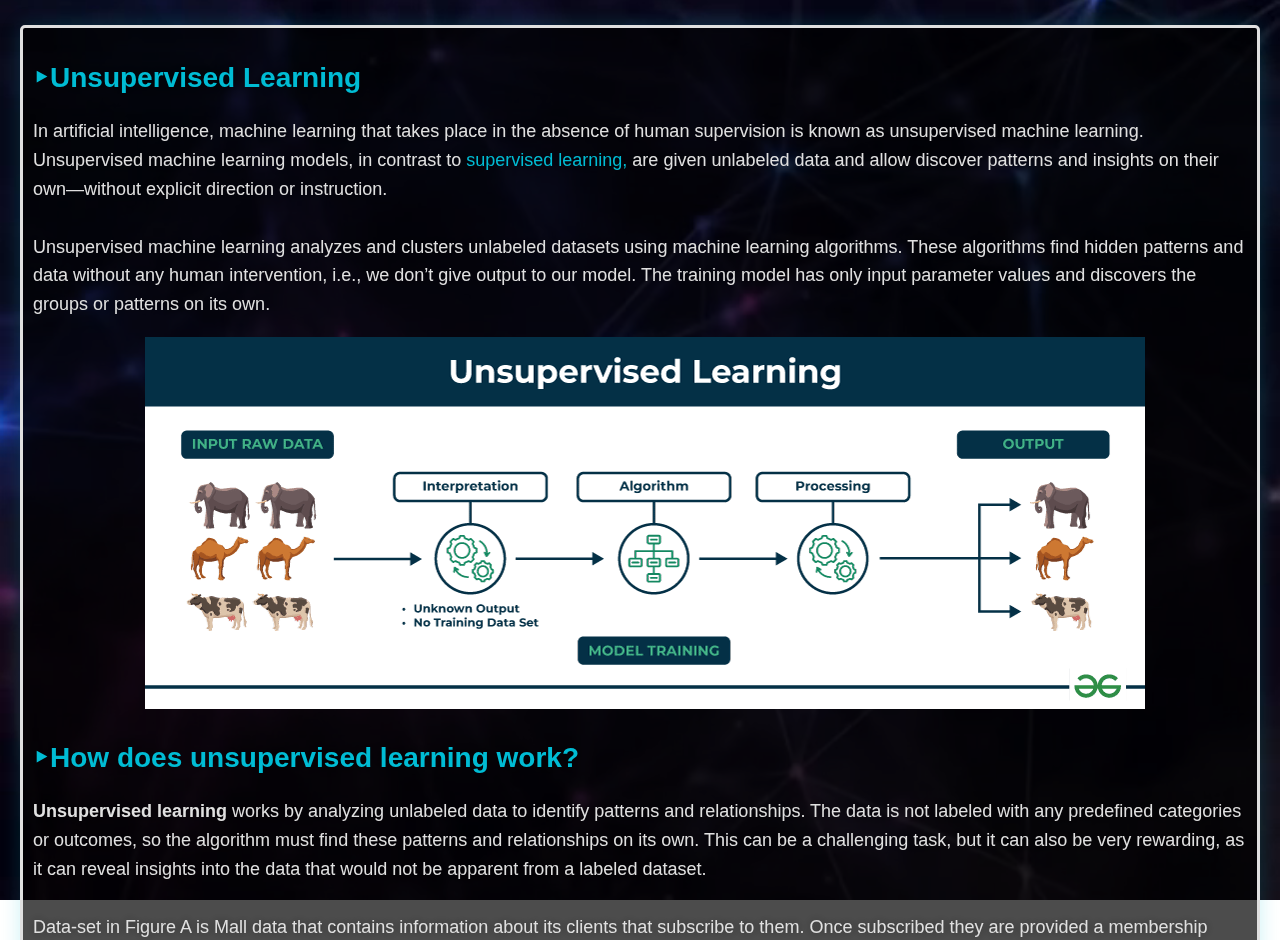
<file: unsupervised.html>
<!DOCTYPE html>
<html lang="en">
    <head> 
        <meta charset="UTF-8">
        <meta name="author" content="Omkar Kubal">
        <meta name="description" content="This is the main page of Machine Learning Resources">
        
        <title>Machine Algo Basics</title>
        <link rel="icon" href="img/html_logo_300x300.png" type="image/x-icon">
        <link rel="stylesheet" href="style.css" type="text/css">
    </head>
    <body>

        <video class="video-background" autoplay loop muted>
            <source src="img/style3.mp4" type="video/mp4">
        </video>

        <div class="content">

            <main>
        <h2>
            <b>
                <strong>
                    ‣Unsupervised Learning
                </strong>
            </b>
        </h2>
        <p dir="ltr">
            <span>
                In artificial intelligence, machine learning that takes place in the absence of human supervision is known as unsupervised machine learning. Unsupervised machine learning models, in contrast to
            </span>
            <a href="supervised.html">supervised learning,</a>
            <span>
                are given unlabeled data and allow discover patterns and insights on their own—without explicit direction or instruction.
                <br>
                <br>
                Unsupervised machine learning analyzes and clusters unlabeled datasets using machine learning algorithms. These algorithms find hidden patterns and data without any human intervention, i.e., we don’t give output to our model. The training model has only input parameter values and discovers the groups or patterns on its own.
            </span>
        </p>
        <p style="text-align: center;">
            <span>&nbsp;</span>
            <img src="img/Unsupervised-learning.png" alt="Unsupervised-learning">
        </p>
        <h2>
            <b>
                <strong>
                    ‣How does unsupervised learning work?
                </strong>
            </b>
        </h2>
        <p dir="ltr">
            <span>
                <b>Unsupervised learning </b> works by analyzing unlabeled data to identify patterns and relationships. The data is not labeled with any predefined categories or outcomes, so the algorithm must find these patterns and relationships on its own. This can be a challenging task, but it can also be very rewarding, as it can reveal insights into the data that would not be apparent from a labeled dataset.
                <br>
                <br>
                Data-set in Figure A is Mall data that contains information about its clients that subscribe to them. Once subscribed they are provided a membership card and the mall has complete information about the customer and his/her every purchase. Now using this data and unsupervised learning techniques, the mall can easily group clients based on the parameters we are feeding in. 
            </span>
            <p style="text-align: center;">
                <span>&nbsp;</span>
                <img src="img/CLuster.png" alt="Cluster Dataset">
            </p>
        <p dir="ltr">
            The input to the unsupervised learning models is as follows: 
        </p>
        <ul>
            <li>
                <b>
                    <strong>
                        Unstructured data:
                    </strong>
                </b>
                <span>
                    May contain noisy(meaningless) data, missing values, or unknown data
                </span>
            </li>
            <li>
                <b>
                    <strong>
                        Unlabeled data:
                    </strong>
                </b>
                <span>
                    Data only contains a value for input parameters, there is no targeted value(output). It is easy to collect as compared to the labeled one in the Supervised approach.
                </span>
            </li>
        </ul>
        <h2>
            <b>
                <strong>
                    ‣Unsupervised Learning Algorithms
                </strong>
            </b>
        </h2>
        <p dir="ltr">
            <span>
                There are mainly 3 types of Algorithms which are used for Unsupervised dataset.
            </span>
        <ul>
            <li>
                Clustering
            </li>
            <li>
                Association Rule Learning
            </li>
            <li>
                Dimensionality Reduction
            </li>
        </ul>
        <h3>
            <b>
                <strong>
                    1. Clustering
                </strong>
            </b>
        </h3>
        <p dir="ltr">
            Clustering in unsupervised machine learning is the process of grouping unlabeled data into clusters based on their similarities. The goal of clustering is to identify patterns and relationships in the data without any prior knowledge of the data’s meaning.
            <br>
            <br>
            Broadly this technique is applied to group data based on different patterns, such as similarities or differences, our machine model finds. These algorithms are used to process raw, unclassified data objects into groups. For example, in the above figure, we have not given output parameter values, so this technique will be used to group clients based on the input parameters provided by our data.
        </p>
        <h3>
            What is Clustering ?
        </h3>
        <p dir="ltr">
            The task of grouping data points based on their similarity with each other is called Clustering or Cluster Analysis. This method is defined under the branch of Unsupervised Learning, which aims at gaining insights from unlabelled data points, that is, unlike <a href="supervised.html">supervised learning,</a> we don’t have a target variable. 
            Clustering aims at forming groups of homogeneous data points from a heterogeneous dataset. It evaluates the similarity based on a metric like Euclidean distance, Cosine similarity, Manhattan distance, etc. and then group the points with highest similarity score together.
        </p>
        <p dir="ltr">
        For Example, In the graph given below, we can clearly see that there are 3 circular clusters forming on the basis of distance.
        </p>
        <p style="text-align: center;">
            <img src="img/what is cluster.jpg" alt="what is cluster" width="800" height="300">
        </p>
        <p>
            Now it is not necessary that the clusters formed must be circular in shape. The shape of clusters can be arbitrary. There are many algortihms that work well with detecting arbitrary shaped clusters. 
        </p>
        <p>
            For example, In the below given graph we can see that the clusters formed are not circular in shape.
        </p>
        <p style="text-align: center;">
            <img src="img/cluster eg.jpg" alt="cluster eg" width="600" height="400">
        </p>
        <h3>
            Uses of Clustering:
        </h3>
        <p>
            Now before we begin with types of clustering algorithms, we will go through the use cases of Clustering algorithms. Clustering algorithms are majorly used for:

            <ul>
                <li>
                    Market Segmentation – Businesses use clustering to group their customers and use targeted advertisements to attract more audience.
                </li>
                <li>
                    Market Basket Analysis – Shop owners analyze their sales and figure out which items are majorly bought together by the customers. For example, In USA, according to a study diapers and beers were usually bought together by fathers.
                </li>
                <li>
                    Social Network Analysis – Social media sites use your data to understand your browsing behaviour and provide you with targeted friend recommendations or content recommendations.
                </li>
                <li>
                    Medical Imaging – Doctors use Clustering to find out diseased areas in diagnostic images like X-rays.
                </li>
                <li>
                    Anomaly Detection – To find outliers in a stream of real-time dataset or forecasting fraudulent transactions we can use clustering to identify them.
                </li>
                <li>
                    Simplify working with large datasets – Each cluster is given a cluster ID after clustering is complete. Now, you may reduce a feature set’s whole feature set into its cluster ID. Clustering is effective when it can represent a complicated case with a straightforward cluster ID. Using the same principle, clustering data can make complex datasets simpler.
                </li>
            </ul>
            There are many more use cases for clustering but there are some of the major and common use cases of clustering. Moving forward we will be discussing Clustering Algorithms that will help you perform the above tasks.
        </p>
        <h3>
            <b>
                <strong>
                    Some common clustering algorithms
                </strong>
            </b>
        </h3>
        <ul>
            <li value="1">
                <b>
                    <strong>
                         K-means Clustering
                    </strong>
                </b>
                <br>
                <span>
                    K-Means Clustering is an Unsupervised Machine Learning algorithm, which groups the unlabeled dataset into different clusters. The article aims to explore the fundamentals and working of k mean clustering along with the implementation.
                </span>
                <p style="text-align: center;">
                    <img src="img/kmean cluster.png" alt="k-mean cluster">
                </p>
                <br>
                <br>
                <b>
                    <strong>
                        What is K-means Clustering?
                    </strong>
                </b>
                <br>
                <span>
                    Unsupervised Machine Learning is the process of teaching a computer to use unlabeled, unclassified data and enabling the algorithm to operate on that data without supervision. Without any previous data training, the machine’s job in this case is to organize unsorted data according to parallels, patterns, and variations. 
                    <br>
                    K means clustering, assigns data points to one of the K clusters depending on their distance from the center of the clusters. It starts by randomly assigning the clusters centroid in the space. Then each data point assign to one of the cluster based on its distance from centroid of the cluster. After assigning each point to one of the cluster, new cluster centroids are assigned. This process runs iteratively until it finds good cluster. In the analysis we assume that number of cluster is given in advanced and we have to put points in one of the group.
                </span>
                <br>
                <br>
                <b>
                    <strong>
                        How k-means clustering works?
                    </strong>
                </b>
                <br>
                <br>
                <span>
                    We are given a data set of items, with certain features, and values for these features (like a vector). The task is to categorize those items into groups. To achieve this, we will use the K-means algorithm, an unsupervised learning algorithm. ‘K’ in the name of the algorithm represents the number of groups/clusters we want to classify our items into.
                    <br>
                    <br>
                    (It will help if you think of items as points in an n-dimensional space). The algorithm will categorize the items into k groups or clusters of similarity. To calculate that similarity, we will use the Euclidean distance as a measurement.
                    <br>
                    <br>
                    The algorithm works as follows:
                    <ol>
                        <li>
                            First, we randomly initialize k points, called means or cluster centroids.
                        </li>
                        <li>
                            We categorize each item to its closest mean, and we update the mean’s coordinates, which are the averages of the items categorized in that cluster so far.
                        </li>
                        <li>
                            We repeat the process for a given number of iterations and at the end, we have our clusters.
                        </li>
                    </ol>
                    The “points” mentioned above are called means because they are the mean values of the items categorized in them. To initialize these means, we have a lot of options. An intuitive method is to initialize the means at random items in the data set. Another method is to initialize the means at random values between the boundaries of the data set (if for a feature x, the items have values in [0,3], we will initialize the means with values for x at [0,3]).
                </span>
                <h3>
                    Implementation of K-Means Clustering in Python
                </h3>
                <p>
                    <pre style="text-align: left;">
                        <div class="code">
                            <code lang="python">
        import numpy as np
        import matplotlib.pyplot as plt
        from sklearn.datasets import make_blobs
        X,y = make_blobs(n_samples = 500,n_features = 2,
        centers = 3,random_state = 23)

        fig = plt.figure(0)
        plt.grid(True)
        plt.scatter(X[:,0],X[:,1])
        plt.show()
        <br>
        <img src="img/clustering algo.png" alt="1">
        <br>
        k = 3

        clusters = {}
        np.random.seed(23)

        for idx in range(k):
            center = 2*(2*np.random.random(
                (X.shape[1],))-1)
            points = []
            cluster = {
                'center' : center,
                'points' : []
            }
                                    
            clusters[idx] = cluster
                                    
            clusters
            <br>
            <img src="img/cluster algo1.png" alt="2" width="520">
            <br>
            plt.scatter(X[:,0],X[:,1])
            plt.grid(True)
            for i in clusters:
                center = clusters[i]['center']
                plt.scatter(center[0],
                center[1],marker = '*',c = 'red')
                plt.show()
            <br>
            <img src="img/cluster algo2.png" alt="3">
            <br>
                            </code>
                        </div>
                    </pre>
                </p>
            </li>
            <br>
            <li value="2">
                <b>
                    <strong>
                        Hierarchical Clustering
                    </strong>
                </b>
                <br>
                <br>
                <span>
                    In machine learning, clustering is the unsupervised learning technique that groups the data based on similarity between the set of data. There are different-different types of clustering algorithms in machine learning. Connectivity-based clustering: This type of clustering algorithm builds the cluster based on the connectivity between the data points. Example: Hierarchical clustering
                </span>
                <br>
                <br>
                <b>
                    <strong>
                        What is Hierarchical Clustering?
                    </strong>
                </b>
                <br>
                <br>
                <span>
                    Hierarchical clustering is a connectivity-based clustering model that groups the data points together that are close to each other based on the measure of similarity or distance. The assumption is that data points that are close to each other are more similar or related than data points that are farther apart.
                    <br>
                    <br>
                    A dendrogram, a tree-like figure produced by hierarchical clustering, depicts the hierarchical relationships between groups. Individual data points are located at the bottom of the dendrogram, while the largest clusters, which include all the data points, are located at the top. In order to generate different numbers of clusters, the dendrogram can be sliced at various heights.
                    <br>
                    <br>
                    The dendrogram is created by iteratively merging or splitting clusters based on a measure of similarity or distance between data points. Clusters are divided or merged repeatedly until all data points are contained within a single cluster, or until the predetermined number of clusters is attained.
                </span>
                <p style="text-align: center;">
                    <img src="img/heirarichal cluster.png" alt="Hierarchical">
                </p>

                <h3>
                    Types of Hierarchical Clustering
                </h3>
                <p>
                    1.Agglomerative Clustering
                </p>
                <p>
                    2.Divisive clustering
                </p>
                <h3>
                    Hierarchical Agglomerative Clustering
                </h3>
                <p>
                    It is also known as the bottom-up approach or hierarchical agglomerative clustering (HAC). A structure that is more informative than the unstructured set of clusters returned by flat clustering. This clustering algorithm does not require us to prespecify the number of clusters. Bottom-up algorithms treat each data as a singleton cluster at the outset and then successively agglomerate pairs of clusters until all clusters have been merged into a single cluster that contains all data. 
                </p>
                <p style="text-align: center;">
                    <img src="img/h1.png" alt="1" width="600" height="400">
                </p>
                Steps:
                <ol>
                    <li>
                        Consider each alphabet as a single cluster and calculate the distance of one cluster from all the other clusters.
                    </li>
                    <li>
                        In the second step, comparable clusters are merged together to form a single cluster. Let’s say cluster (B) and cluster (C) are very similar to each other therefore we merge them in the second step similarly to cluster (D) and (E) and at last, we get the clusters [(A), (BC), (DE), (F)]
                    </li>
                    <li>
                        We recalculate the proximity according to the algorithm and merge the two nearest clusters([(DE), (F)]) together to form new clusters as [(A), (BC), (DEF)]
                    </li>
                    <li>
                        Repeating the same process; The clusters DEF and BC are comparable and merged together to form a new cluster. We’re now left with clusters [(A), (BCDEF)].
                    </li>
                    <li>
                        At last, the two remaining clusters are merged together to form a single cluster [(ABCDEF)].
                    </li>
                </ol>
                <h4>
                    Python implementation of the above algorithm using the scikit-learn library:
                </h4>
                <pre style="text-align: left;">
                    <div class="code">
                        <code lang="python">
        from sklearn.cluster import AgglomerativeClustering 
        import numpy as np 
        
        # randomly chosen dataset 
        X = np.array([[1, 2], [1, 4], [1, 0], 
                    [4, 2], [4, 4], [4, 0]]) 
        
        # here we need to mention the number of clusters 
        # otherwise the result will be a single cluster 
        # containing all the data 
        clustering = AgglomerativeClustering(n_clusters=2).fit(X) 
        
        # print the class labels 
        print(clustering.labels_) 
        <br>
        <img src="img/h2.png" alt="2" width="520">
                        </code>
                    </div>
                </pre>
                <h3>
                Hierarchical Divisive clustering
                </h3>
                <p>
                    It is also known as a top-down approach. This algorithm also does not require to prespecify the number of clusters. Top-down clustering requires a method for splitting a cluster that contains the whole data and proceeds by splitting clusters recursively until individual data have been split into singleton clusters.
                </p>
                <p style="text-align: center;">
                    <img src="img/h3.png" alt="3" width="600" height="400">
                </p>
                <h4>
                    Computing Distance Matrix
                </h4>
                <p>
                    While merging two clusters we check the distance between two every pair of clusters and merge the pair with the least distance/most similarity. But the question is how is that distance determined. There are different ways of defining Inter Cluster distance/similarity. Some of them are:
                </p>
                <ol>
                    <li>
                        Min Distance: Find the minimum distance between any two points of the cluster.
                    </li>
                    <li>
                        Max Distance: Find the maximum distance between any two points of the cluster.
                    </li>
                    <li>
                        Group Average: Find the average distance between every two points of the clusters.
                    </li>
                    <li>
                        Ward’s Method: The similarity of two clusters is based on the increase in squared error when two clusters are merged.
                    </li>
                </ol>
                <h4>
                    Python implementation of the above algorithm using the scikit-learn library:
                </h4>
                <pre style="text-align: left;">
                    <div class="code">
                        <code lang="python">
        import numpy as np 
        from scipy.cluster.hierarchy import dendrogram, linkage 
        import matplotlib.pyplot as plt 
        
        # randomly chosen dataset 
        X = np.array([[1, 2], [1, 4], [1, 0], 
                    [4, 2], [4, 4], [4, 0]]) 
        
        # Perform hierarchical clustering 
        Z = linkage(X, 'ward') 
        
        # Plot dendrogram 
        dendrogram(Z) 
        
        plt.title('Hierarchical Clustering Dendrogram') 
        plt.xlabel('Data point') 
        plt.ylabel('Distance') 
        plt.show()
        <br>
        <img src="img/h4.png" alt="4" width="520">

                        </code>
                    </div>
                </pre>
            </li>
            <br>
            <li value="3">
                <b>
                    <strong>
                        DBSCAN Clustering 
                    </strong>
                </b>
                <br>
                <br>
                <span>
                    Clustering analysis or simply Clustering is basically an Unsupervised learning method that divides the data points into a number of specific batches or groups, such that the data points in the same groups have similar properties and data points in different groups have different properties in some sense. It comprises many different methods based on differential evolution. 
                    E.g. K-Means (distance between points), Affinity propagation (graph distance), Mean-shift (distance between points), DBSCAN (distance between nearest points), Gaussian mixtures (Mahalanobis distance to centers), Spectral clustering (graph distance), etc.
                </span>
                <br>
                <br>
                <b>
                    <strong>
                        Density-Based Spatial Clustering Of Applications With Noise (DBSCAN)
                    </strong>
                </b>
                <br>
                <br>
                <span>
                    Clusters are dense regions in the data space, separated by regions of the lower density of points. The DBSCAN algorithm is based on this intuitive notion of “clusters” and “noise”. The key idea is that for each point of a cluster, the neighborhood of a given radius has to contain at least a minimum number of points. 
                </span>
                <p style="text-align: center;">
                    <img src="img/dbscan.png" alt="DBSCAN">
                </p>
                <br>
                <br>
                <b>
                    <strong>
                        Why DBSCAN? 
                    </strong>
                </b>
                <br>
                <br>
                Partitioning methods (K-means, PAM clustering) and hierarchical clustering work for finding spherical-shaped clusters or convex clusters. In other words, they are suitable only for compact and well-separated clusters. Moreover, they are also severely affected by the presence of noise and outliers in the data.
                <p>
                    Real-life data may contain irregularities, like:
                </p>
                <p>
                    1.Clusters can be of arbitrary shape such as those shown in the figure below. 
                </p>
                <p>
                    2.Data may contain noise.
                </p>
                <h4>
                    Parameters Required For DBSCAN Algorithm
                </h4>
                <ol>
                    <li>
                        eps: It defines the neighborhood around a data point i.e. if the distance between two points is lower or equal to ‘eps’ then they are considered neighbors. If the eps value is chosen too small then a large part of the data will be considered as an outlier. If it is chosen very large then the clusters will merge and the majority of the data points will be in the same clusters. One way to find the eps value is based on the k-distance graph.
                    </li>
                    <li>
                        MinPts: Minimum number of neighbors (data points) within eps radius. The larger the dataset, the larger value of MinPts must be chosen. As a general rule, the minimum MinPts can be derived from the number of dimensions D in the dataset as, MinPts >= D+1. The minimum value of MinPts must be chosen at least 3.
                    </li>
                </ol>
                <h4>
                    Steps Used In DBSCAN Algorithm
                </h4>
                <ol>
                    <li>
                        Find all the neighbor points within eps and identify the core points or visited with more than MinPts neighbors.
                    </li>
                    <li>
                        For each core point if it is not already assigned to a cluster, create a new cluster.
                    </li>
                    <li>
                        Find recursively all its density-connected points and assign them to the same cluster as the core point. 
                        A point a and b are said to be density connected if there exists a point c which has a sufficient number of points in its neighbors and both points a and b are within the eps distance. This is a chaining process. So, if b is a neighbor of c, c is a neighbor of d, and d is a neighbor of e, which in turn is  neighbor of a implying that b is a neighbor of a.
                    </li>
                    <li>
                        Iterate through the remaining unvisited points in the dataset. Those points that do not belong to any cluster are noise.
                    </li>
                </ol>
                <h4>
                    Implementation Of DBSCAN Algorithm Using Machine Learning In Python 
                </h4>
                <pre style="text-align: left;">
                    <div class="code">
                        <code lang="python">
                            
        import matplotlib.pyplot as plt
        import numpy as np
        from sklearn.cluster import DBSCAN
        from sklearn import metrics
        from sklearn.datasets import make_blobs
        from sklearn.preprocessing import StandardScaler
        from sklearn import datasets
        # Load data in X
        X, y_true = make_blobs(n_samples=300, centers=4,
        cluster_std=0.50, random_state=0)
        db = DBSCAN(eps=0.3, min_samples=10).fit(X)
        core_samples_mask = np.zeros_like(db.labels_, dtype=bool)
        core_samples_mask[db.core_sample_indices_] = True
        labels = db.labels_
                                    
        # Number of clusters in labels, ignoring noise if present.
        n_clusters_ = len(set(labels)) - (1 if -1 in labels else 0)
                                    
        # Plot result
                                    
        # Black removed and is used for noise instead.
        unique_labels = set(labels)
        colors = ['y', 'b', 'g', 'r']
        print(colors)
        for k, col in zip(unique_labels, colors):
            if k == -1:
                # Black used for noise.
                col = 'k'
                                    
            class_member_mask = (labels == k)
                                    
            xy = X[class_member_mask & core_samples_mask]
            plt.plot(xy[:, 0], xy[:, 1], 'o', markerfacecolor=col,
                    markeredgecolor='k',
                    markersize=6)
                                    
            xy = X[class_member_mask & ~core_samples_mask]
            plt.plot(xy[:, 0], xy[:, 1], 'o', markerfacecolor=col,
                markeredgecolor='k',
                markersize=6)
                                    
        plt.title('number of clusters: %d' % n_clusters_)
        plt.show()
        <br>
        <img src="img/h5.png" alt="5">                       
                        </code>
                    </div>
                </pre>
            </li>
        </ul>
        <h3>
          <b>
            <strong>
                2. Association Rule Learning
            </strong>
          </b>  
        </h3>
        <p dir="ltr">
            Association rule learning is also known as association rule mining is a common technique used to discover associations in unsupervised machine learning. This technique is a rule-based ML technique that finds out some very useful relations between parameters of a large data set. This technique is basically used for market basket analysis that helps to better understand the relationship between different products. For e.g. shopping stores use algorithms based on this technique to find out the relationship between the sale of one product w.r.t to another’s sales based on customer behavior. Like if a customer buys milk, then he may also buy bread, eggs, or butter. Once trained well, such models can be used to increase their sales by planning different offers.
        </p>
        <p style="text-align: center;">
            <img src="img/association rule.jpg" alt="association rule" width="554" height="459">
        </p>
        <ul>
            <li>
                Apriori Algorithm: A Classic Method for Rule Induction
            </li>
            <li>
                FP-Growth Algorithm: An Efficient Alternative to Apriori
            </li>
            <li>
                Eclat Algorithm: Exploiting Closed Itemsets for Efficient Rule Mining
            </li>
            <li>
                Efficient Tree-based Algorithms: Handling Large Datasets with Scalability
            </li>
        </ul>
        <h3>
            <b>
              <strong>
                3. Dimensionality Reduction
              </strong>
            </b>  
          </h3>
          <p dir="ltr">
            Dimensionality reduction is the process of reducing the number of features in a dataset while preserving as much information as possible. This technique is useful for improving the performance of machine learning algorithms and for data visualization. Examples of dimensionality reduction algorithms includeDimensionality reduction is the process of reducing the number of features in a dataset while preserving as much information as possible
          </p>
          <p style="text-align: center;">
            <img src="img/dimensionality reduction.jpeg" alt="dimension reduction" width="554" height="459">
        </p>
        <ul>
            <li>
                Principal Component Analysis (PCA): Linear Transformation for Reduced Dimensions
            </li>
            <li>
                Linear Discriminant Analysis (LDA): Dimensionality Reduction for Discrimination
            </li>
            <li>
                Non-negative Matrix Factorization (NMF): Decomposing Data into Non-negative Components
            </li>
            <li>
                Locally Linear Embedding (LLE): Preserving Local Geometry in Reduced Dimensions
            </li>
            <li>
                Isomap: Capturing Global Relationships in Reduced Dimensions
            </li>
        </ul>
        <h3>
            Challenges of Unsupervised Learning
        </h3>
        <p>
            Here are the key challenges of unsupervised learning
        </p>
        <ul>
            <li>
                Evaluation: Assessing the performance of unsupervised learning algorithms is difficult without predefined labels or categories.
            </li>
            <li>
                Interpretability: Understanding the decision-making process of unsupervised learning models is often challenging.
            </li>
            <li>
                Overfitting: Unsupervised learning algorithms can overfit to the specific dataset used for training, limiting their ability to generalize to new data.
            </li>
            <li>
                Data quality: Unsupervised learning algorithms are sensitive to the quality of the input data. Noisy or incomplete data can lead to misleading or inaccurate results.
            </li>
            <li>
                Computational complexity: Some unsupervised learning algorithms, particularly those dealing with high-dimensional data or large datasets, can be computationally expensive.
            </li>
        </ul>
        <h3>
            Advantages of Unsupervised learning
        </h3>
        <ul>
            <li>
                No labeled data required: Unlike supervised learning, unsupervised learning does not require labeled data, which can be expensive and time-consuming to collect.
            </li>
            <li>
                Can uncover hidden patterns: Unsupervised learning algorithms can identify patterns and relationships in data that may not be obvious to humans.
            </li>
            <li>
                Can be used for a variety of tasks: Unsupervised learning can be used for a variety of tasks, such as clustering, dimensionality reduction, and anomaly detection.
            </li>
            <li>
                Can be used to explore new data: Unsupervised learning can be used to explore new data and gain insights that may not be possible with other methods.
            </li>
        </ul>
        <h3>
            Disadvantages of Unsupervised learning
        </h3>
        <ul>
            <li>
                Difficult to evaluate: It can be difficult to evaluate the performance of unsupervised learning algorithms, as there are no predefined labels or categories against which to compare results
            </li>
            <li>
                Can be difficult to interpret: It can be difficult to understand the decision-making process of unsupervised learning models.
            </li>
            <li>
                Can be sensitive to the quality of the data: Unsupervised learning algorithms can be sensitive to the quality of the input data. Noisy or incomplete data can lead to misleading or inaccurate results.
            </li>
            <li>
                Can be computationally expensive: Some unsupervised learning algorithms, particularly those dealing with high-dimensional data or large datasets, can be computationally expensive
            </li>
        </ul>
        <h3>
            Applications of Unsupervised learning
        </h3>
        <ul>
            <li>
                Customer segmentation: Unsupervised learning can be used to segment customers into groups based on their demographics, behavior, or preferences. This can help businesses to better understand their customers and target them with more relevant marketing campaigns.
            </li>
            <li>
                Fraud detection: Unsupervised learning can be used to detect fraud in financial data by identifying transactions that deviate from the expected patterns. This can help to prevent fraud by flagging these transactions for further investigation.
            </li>
            <li>
                Recommendation systems: Unsupervised learning can be used to recommend items to users based on their past behavior or preferences. For example, a recommendation system might use unsupervised learning to identify users who have similar taste in movies, and then recommend movies that those users have enjoyed.
            </li>
            <li>
                Natural language processing (NLP): Unsupervised learning is used in a variety of NLP tasks, including topic modeling, document clustering, and part-of-speech tagging.
            </li>
            <li>
                Image analysis: Unsupervised learning is used in a variety of image analysis tasks, including image segmentation, object detection, and image pattern recognition.
            </li>
        </ul>
        <h3>
            Conclusion
        </h3>
        <p>
            Unsupervised learning is a versatile and powerful tool for exploring and understanding unlabeled data. It has a wide range of applications, from customer segmentation to fraud detection to image analysis. As the field of machine learning continues to develop, unsupervised learning is likely to play an increasingly important role in various domains.
        </p>
        <p>
            <a href="#">BACK TO TOP</a>
        </p>
            </main>
        </div>
    </body>
</html>
</file>
<file: style.css>
body, html {
    margin: 0;
    padding: 0;
    height: 100%;
    font-family: 'Arial', sans-serif;
    perspective: 1000px;
  }
  
  .video-background {
    position: fixed;
    top: 0;
    left: 0;
    width: 100%;
    height: 100%;
    object-fit: cover;
    z-index: -1;
  }
  
  .content {
    /* position: fixed; */
    z-index: 1;
    padding: 20px;
    color: #e0e0e0; /* Lighter text for dark video */
    text-shadow: 0 0 10px rgba(0, 0, 0, 0.5); /* Adjust shadow for better readability */
    transform-style: preserve-3d;
    animation: float 5s ease-in-out infinite;
    height: 100%;
    overflow-y: auto;
  }

  .code {
    border: solid;
    width: 61vw;
    transform: translate(25%, 10px);
    /* position: absolute; */
    /* transform: translate(10px, 10px); */
    background: black;
    display: flex;
    flex-direction: column;
    align-items: stretch;
  }
  header {
    background-color: rgba(20, 20, 20, 0.7); /* Slightly lighter background */
    padding: 20px;
    border-bottom: 1px solid #00bcd4; /* Cyan accent */
    transform: translateZ(50px);
  }
  
  main {
    background-color: rgb(0 0 0 / 70%);
    padding: 10px;
    margin: 5px 0;
    border-radius: 5px;
    box-shadow: 0 0 20px rgba(0, 188, 212, 0.2);
    transform: translateZ(100px);
    border: solid;
}
  
  h1, h2 {
    color: #00bcd4; /* Cyan for headings */
    font-size: 28px;
  }
  
  p, ul {
    font-size: 18px;
    line-height: 1.6;
  }
  
  nav ul {
    list-style-type: none;
    padding: 0;
  }
  
  nav ul li {
    display: inline;
    margin-right: 20px;
  }
  
  nav ul li a {
    color: #00bcd4; /* Cyan for links */
    text-decoration: none;
    transition: color 0.3s ease;
    font-size: 18px;
  }
  
  nav ul li a:hover {
    color: #ff9800; /* Orange on hover for contrast */
  }
  
  a {
    color: #00bcd4;
    text-decoration: none;
    transition: color 0.2s ease;
  }
  
  a:hover {
    color: #ff9800;
  }
  
  @keyframes float {
    0%, 50% { transform: translateZ(0px); }
    20% { transform: translateZ(20px); }
  }
</file>
